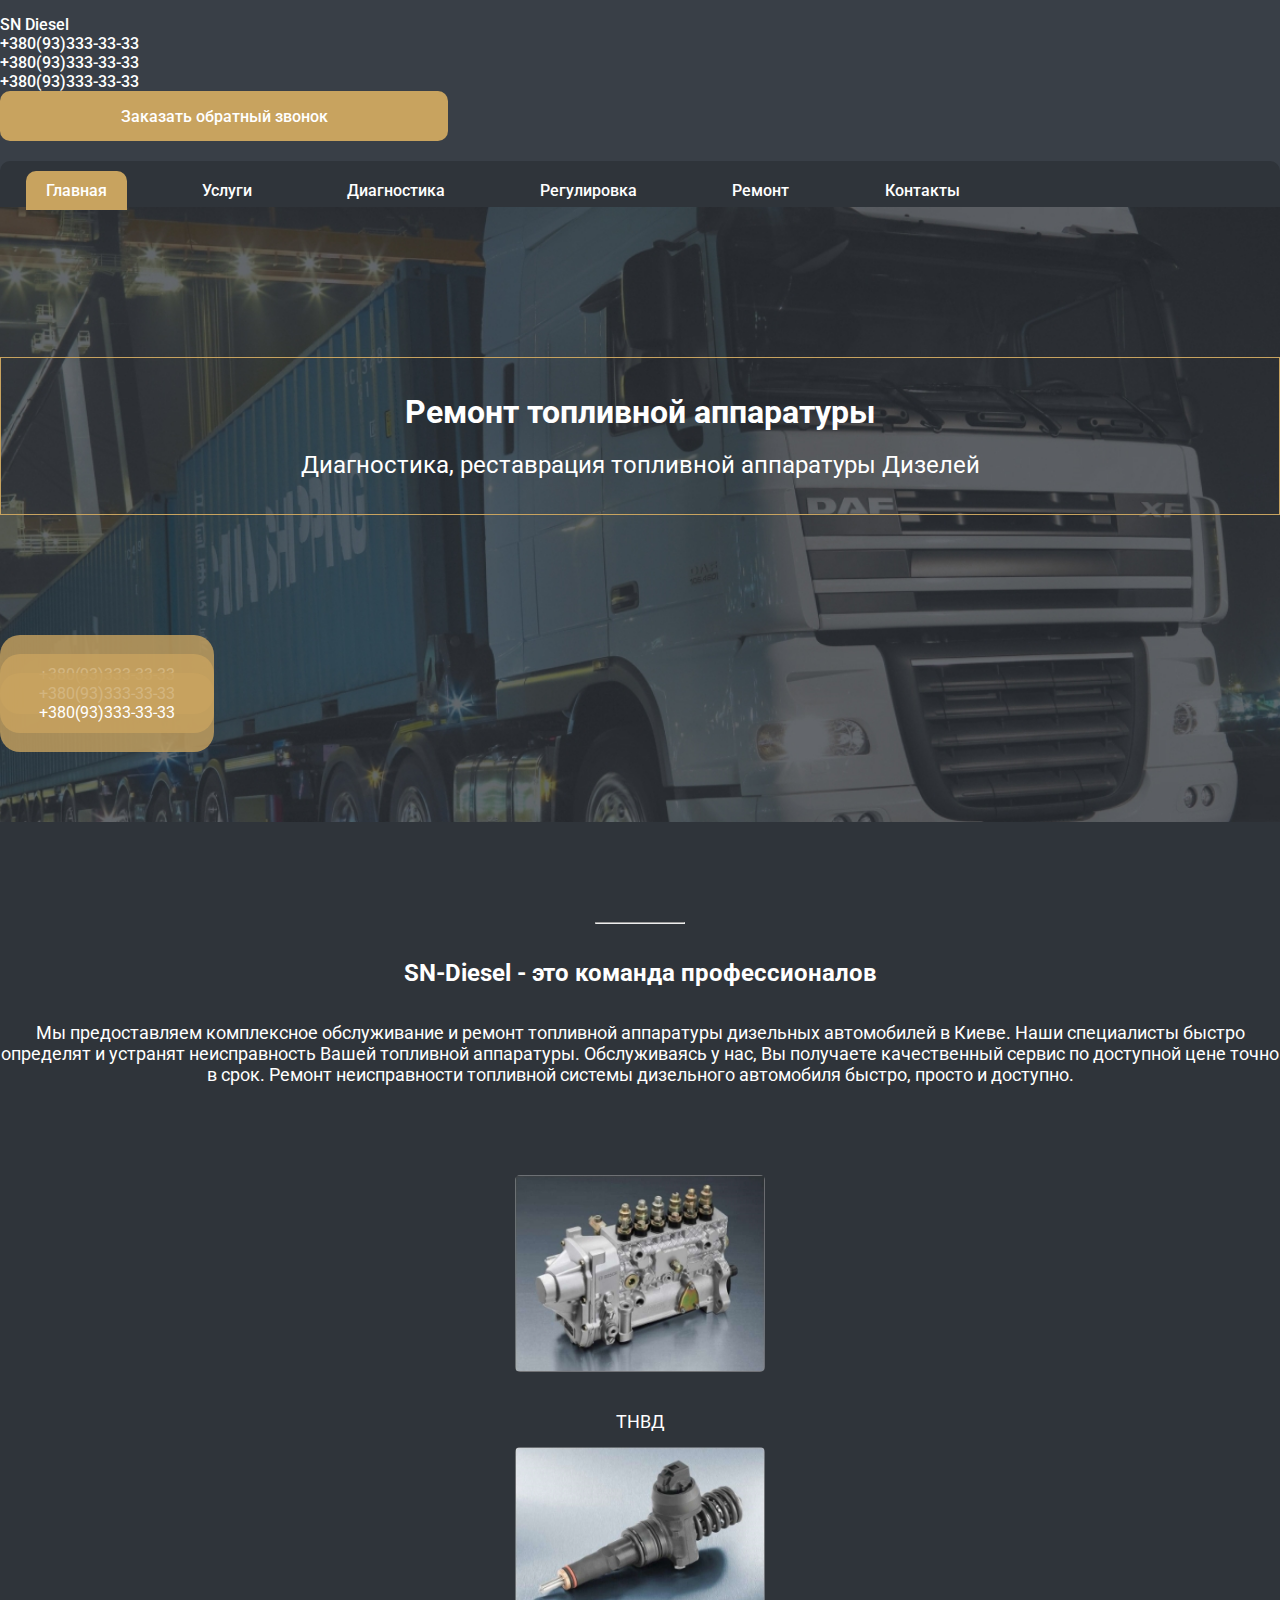
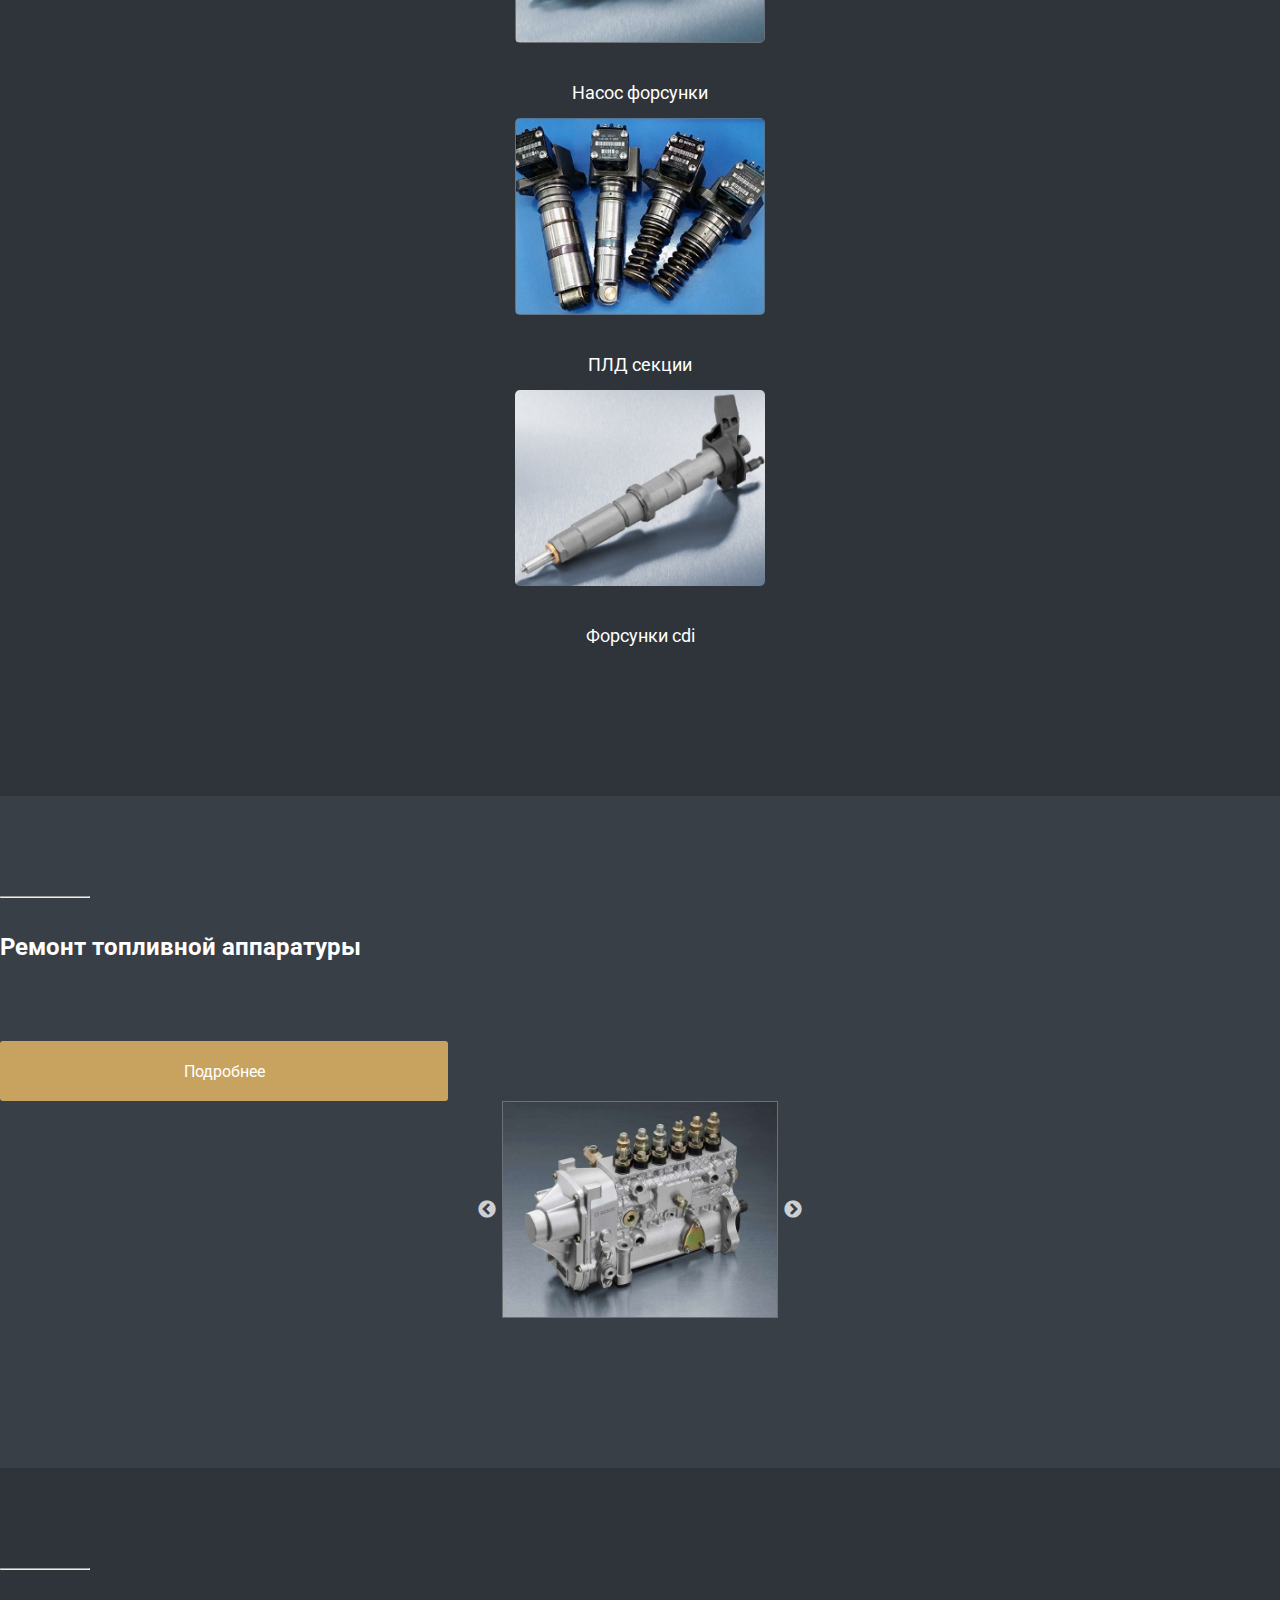
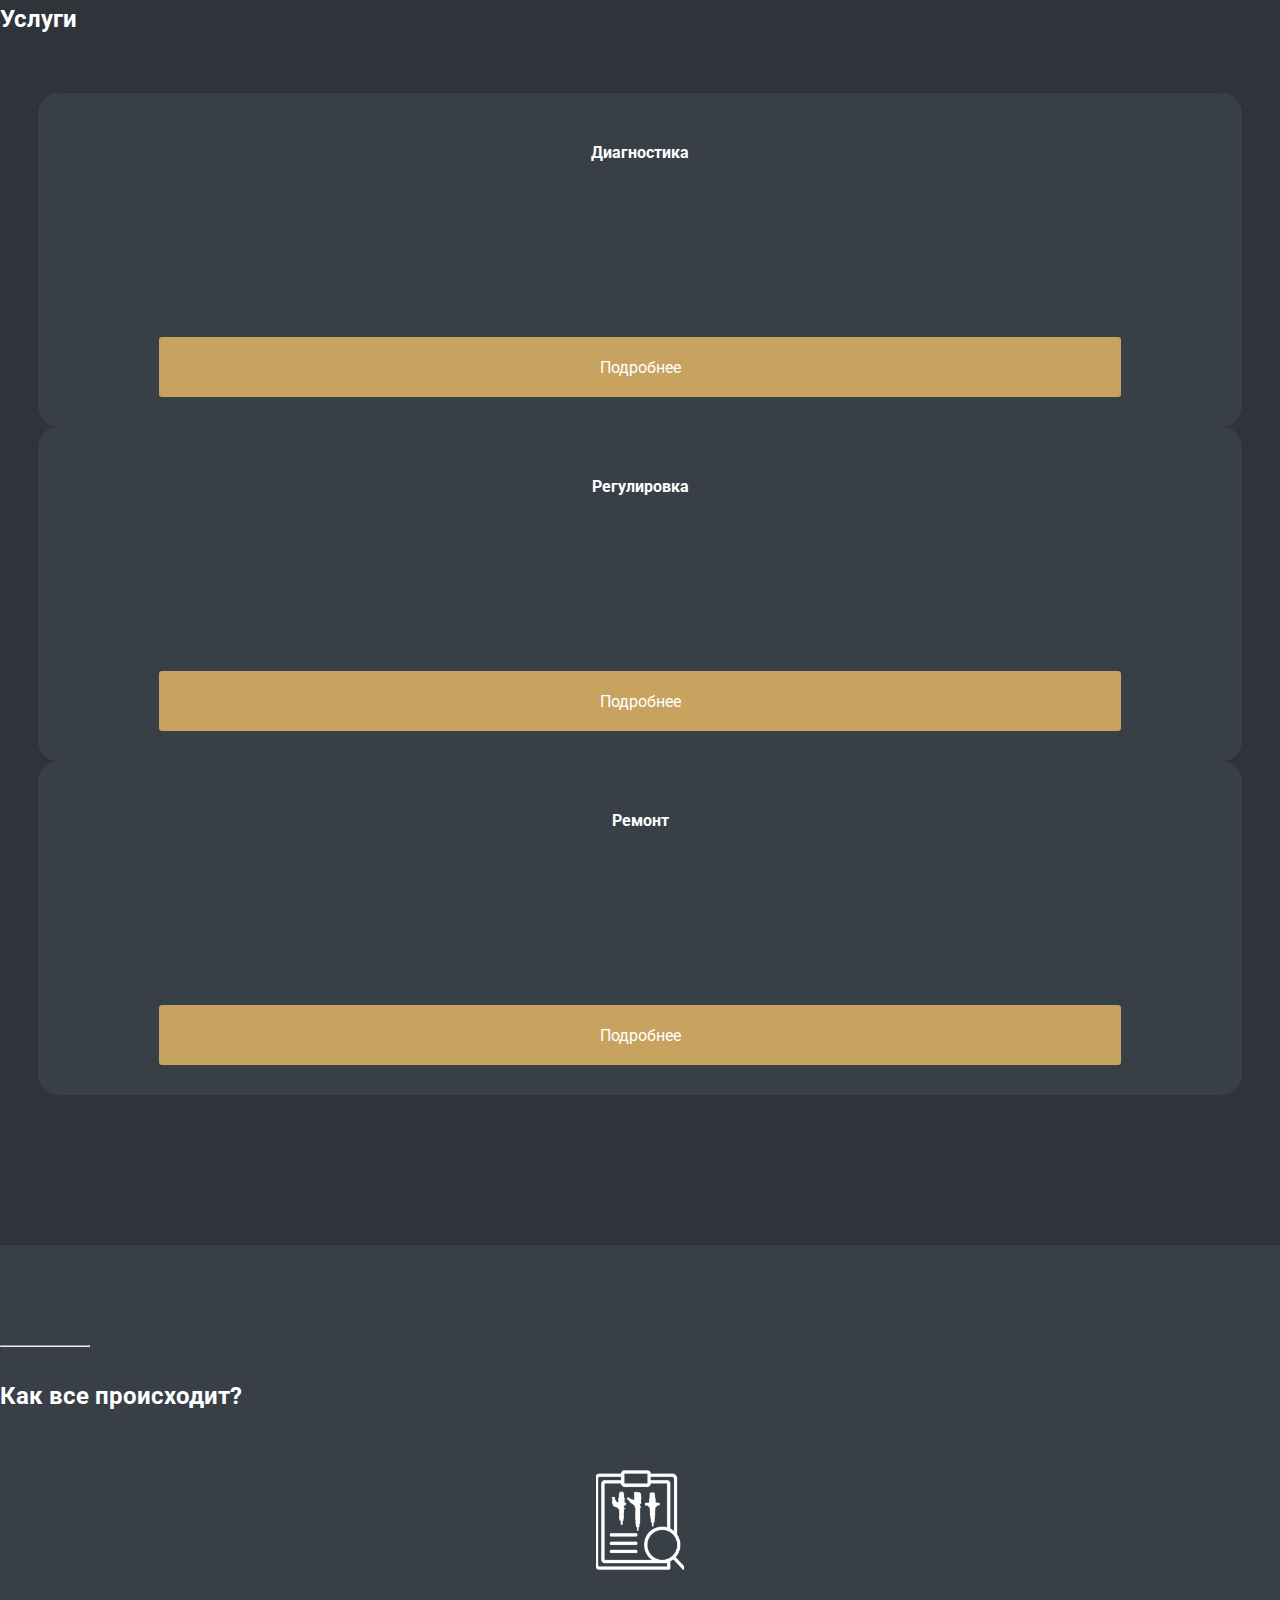
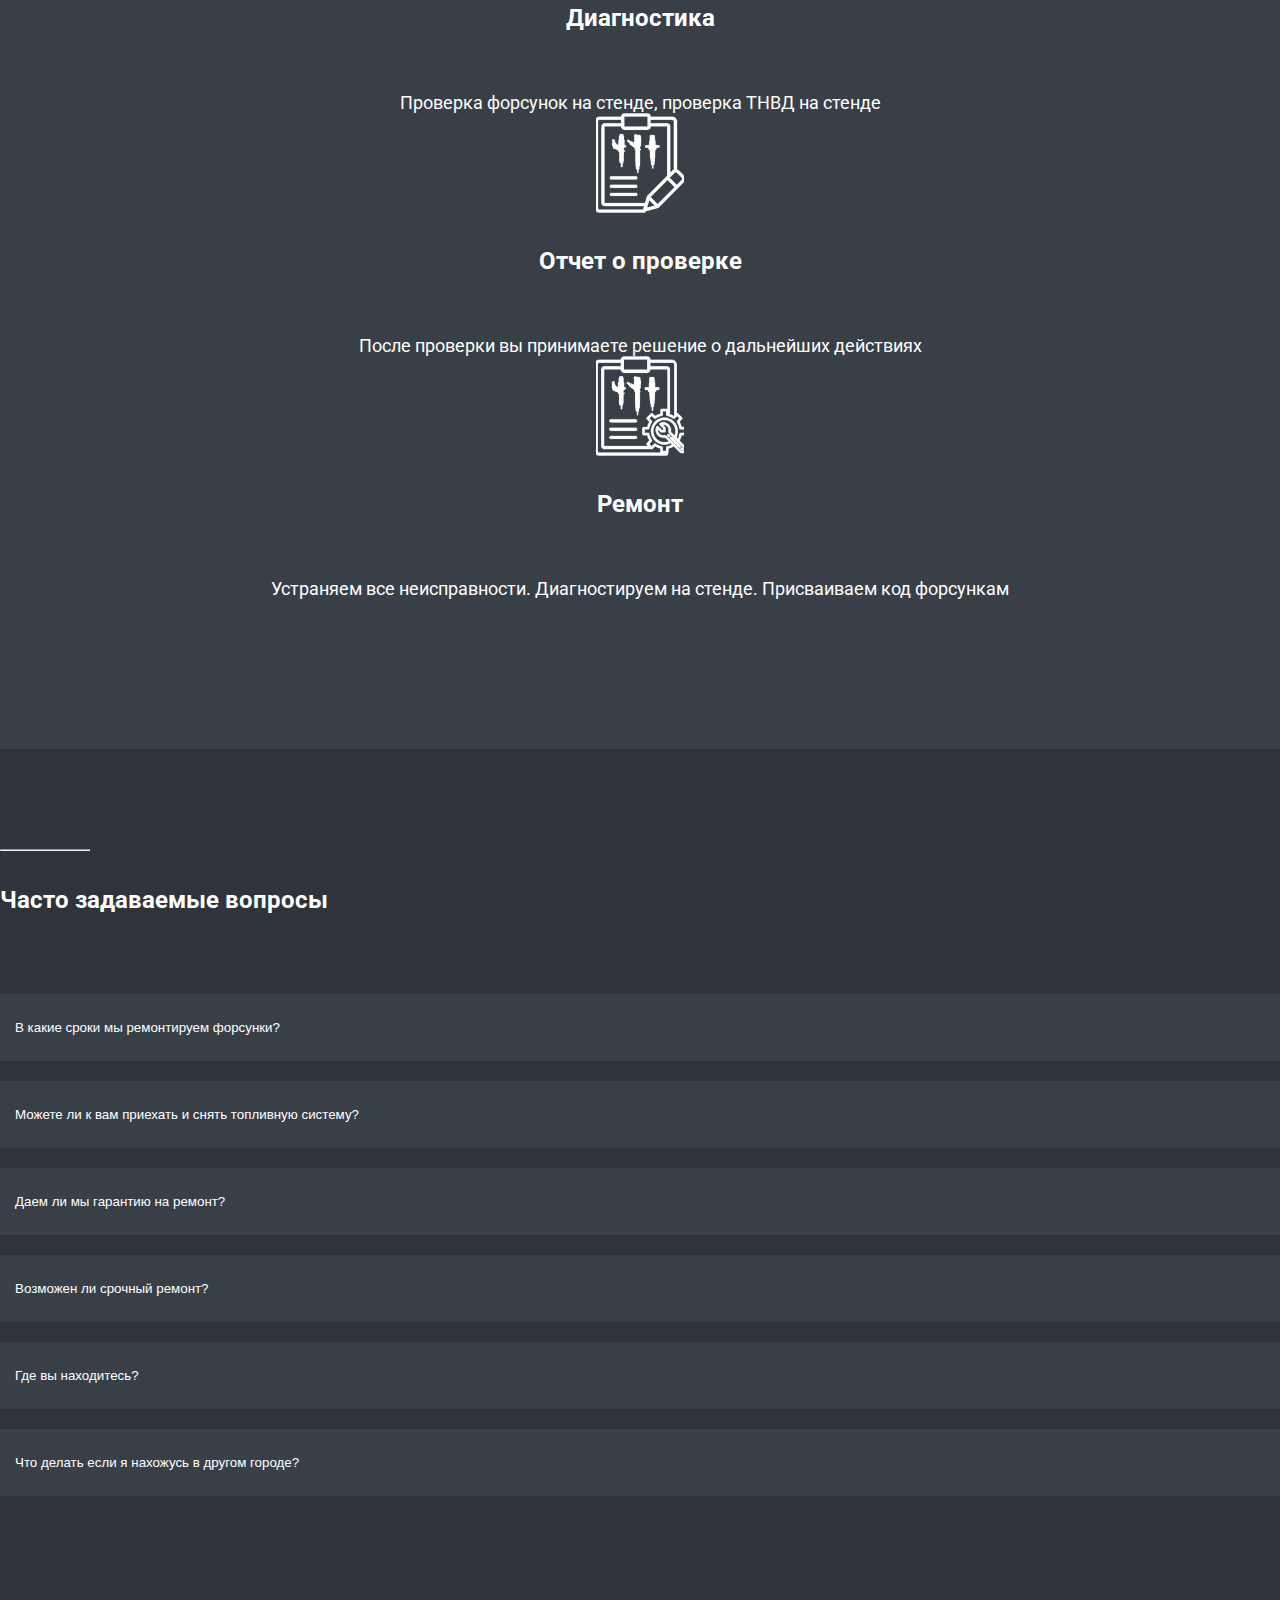
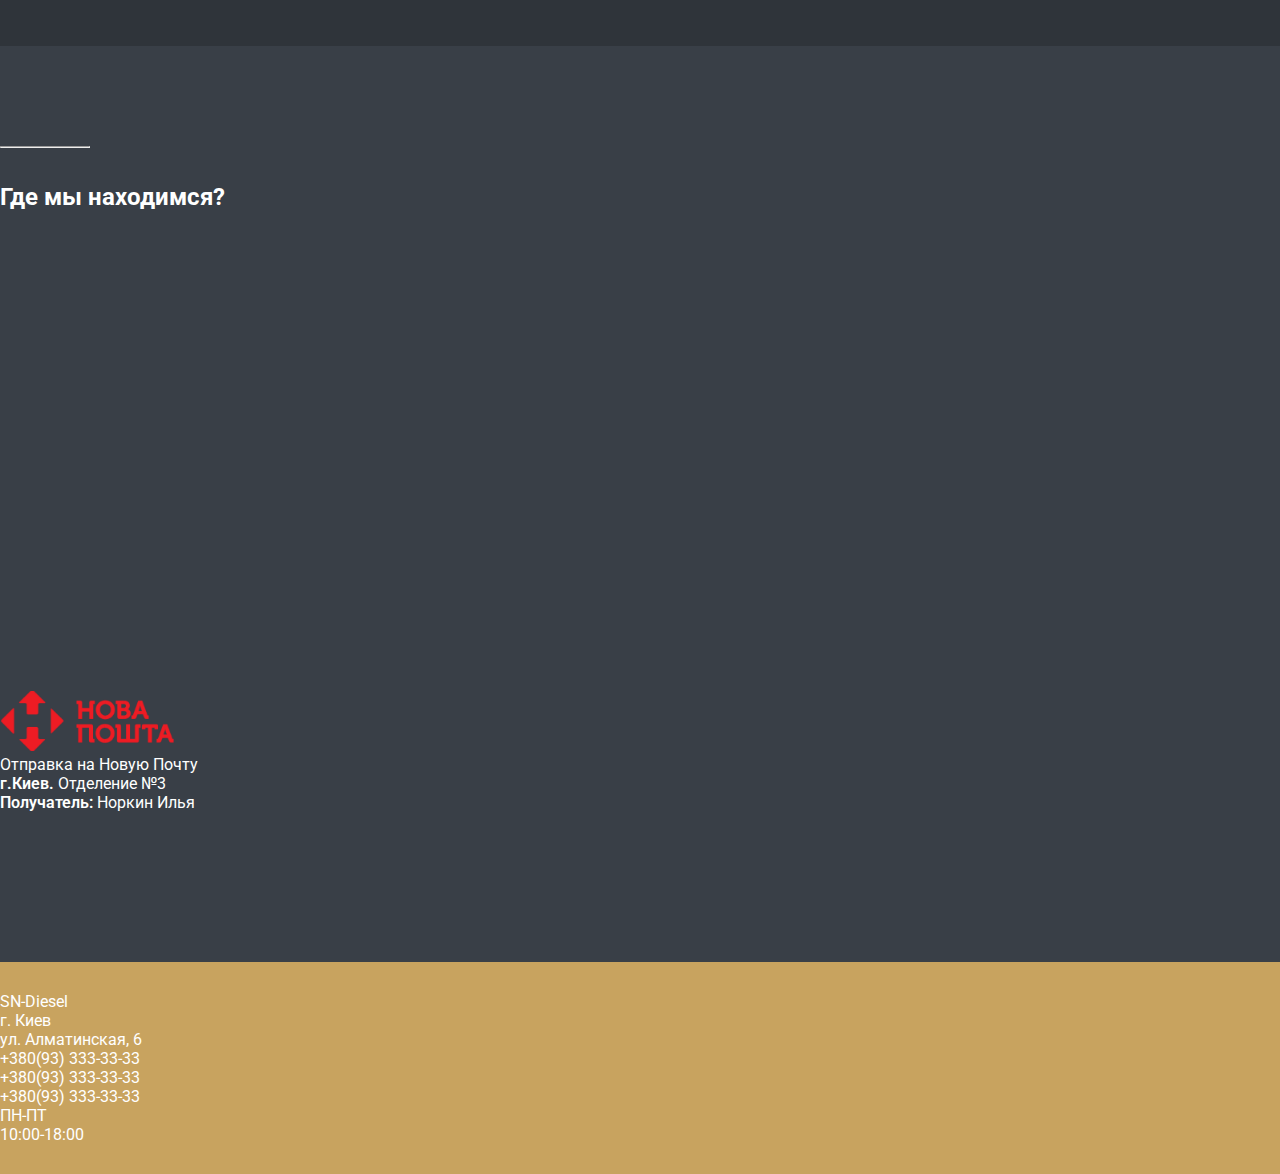
<file: index.html>
<!DOCTYPE html>
<html lang="en">
<head>
    <meta charset="UTF-8">
    <meta name="viewport" content="width=device-width, initial-scale=1.0">
    <title>Fuel</title>
    <link rel="stylesheet" href="https://cdn.jsdelivr.net/npm/bootstrap@4.5.3/dist/css/bootstrap.min.css" integrity="sha384-TX8t27EcRE3e/ihU7zmQxVncDAy5uIKz4rEkgIXeMed4M0jlfIDPvg6uqKI2xXr2" crossorigin="anonymous">
    <link rel="preconnect" href="https://fonts.gstatic.com">
    <link href="https://fonts.googleapis.com/css2?family=Roboto:wght@400;500;700&display=swap" rel="stylesheet">
    <link rel="stylesheet" type="text/css" href="slick/slick.css"/>
    <link rel="stylesheet" type="text/css" href="slick/slick-theme.css"/>
    <link rel="stylesheet" href="main.css">

</head>
<body>
    <header>
        <div class="container-md">
            <div class="row text-center justify-content-md-between justify-content-center align-items-center h-100">
                <div class="col-12 col-md-2 header-logo">SN Diesel</div>
                <div class="col-12 col-md-5 col-lg-6 header-phone">
                    <div class="row justify-content-center">
                        <div class="col-12 col-lg-4">+380(93)333-33-33</div>
                        <div class="col-12 col-lg-4">+380(93)333-33-33</div>
                        <div class="col-12 col-lg-4">+380(93)333-33-33</div>
                    </div>
                </div>
                <div class="button col-10 col-md-4 col-lg-3 header-call">Заказать обратный звонок</div>
                <div class="col-12 navigation-menu">
                    <img src="icons/menu.png" alt="">
                </div>
                <div class="col-12 navigation">
                    <a href="index.html" class="navigation-active">Главная</a>
                    <a href="#">Услуги</a>
                    <a href="#">Диагностика</a>
                    <a href="#">Регулировка</a>
                    <a href="#">Ремонт</a>
                    <a href="contacts.html">Контакты</a>
                </div>
            </div>
        </div>
    </header>
    <main>
        <section class="intro">
            <div class="container-md">
                <div class="row">
                    <div class="col-12">
                        <div class="intro-text">
                            <h1>Ремонт топливной аппаратуры</h1>
                            <p>Диагностика, реставрация топливной аппаратуры Дизелей</p>
                        </div>
                    </div>
                </div>
                <div class="container-md intro-phone text-center">
                    <div class="row">
                        <div class="col-12 col-md-4">
                            <div class="intro-phone__item">
                                <a href="tel:+38093333333">+380(93)333-33-33</a>
                            </div>
                        </div>
                        <div class="col-12 col-md-4">
                            <div class="intro-phone__item">
                                <a href="tel:+38093333333">+380(93)333-33-33</a>
                            </div>
                        </div>
                        <div class="col-12 col-md-4">
                            <div class="intro-phone__item">
                                <a href="tel:+38093333333">+380(93)333-33-33</a>
                            </div>
                        </div>
                    </div>
                </div>
            </div>
        </section>

        <section class="about section">
            <div class="container-md">
                <hr class="line">
                <h2>SN-Diesel - это команда профессионалов</h2>
                <p>Мы предоставляем комплексное обслуживание и ремонт топливной аппаратуры дизельных автомобилей в Киеве.
                Наши специалисты быстро определят и устранят неисправность Вашей топливной аппаратуры.
                Обслуживаясь у нас, Вы получаете качественный сервис по доступной цене точно в срок.
                Ремонт неисправности топливной системы дизельного автомобиля быстро, просто и доступно. </p>
            </div>
            <div class="container-md about_items">
                <div class="row">
                    <div class="col-6 col-lg-3 about_items__elem">
                        <a href="tnvd.html">
                            <img src="img/img1.jpg" alt="ТНВД">
                            <p>ТНВД</p>
                        </a>
                    </div>
                    <div class="col-6 col-lg-3 about_items__elem">
                        <a href="#">
                            <img src="img/img2.jpg" alt="">
                            <p>Насос форсунки</p>
                        </a>
                    </div>
                    <div class="col-6 col-lg-3 about_items__elem">
                        <a href="#">
                            <img src="img/img3.jpg" alt="">
                            <p>ПЛД секции</p>
                        </a>
                    </div>
                    <div class="col-6 col-lg-3 about_items__elem">
                        <a href="cdi.html">
                            <img src="img/img4.jpg" alt="">
                            <p>Форсунки cdi</p>
                        </a>
                    </div>
                </div>
            </div>
        </section>

        <section class="repair section">
            <div class="container-md">
                <div class="row justify-content-between">
                    <div class="col-12 col-lg-6">
                        <hr class="line">
                        <h2>Ремонт топливной аппаратуры</h2>
                        <div class="button">
                            <a href="#">Подробнее</a>
                        </div>
                    </div>
                    <div class="col-12 col-lg-4">
                        <div class="slider">
                            <div>
                                <img src="img/img1.jpg" alt="">
                            </div>
                            <div>
                                <img src="img/img2.jpg" alt="">
                            </div>
                        </div>
                    </div>
                </div>    
            </div>
        </section>

        <section class="service section" id="service">
            <div class="container-md">
                <div class="row">
                    <div class="col">
                        <hr class="line">
                        <h2>Услуги</h2>
                        <div class="row justify-content-center">
                            <div class="col-11 col-sm-3 service__item">
                                <h4>Диагностика</h4>
                                <div class="button">
                                    <a href="#">Подробнее</a>
                                </div>
                            </div>
                            <div class="col-11 col-sm-3 service__item">
                                <h4>Регулировка</h4>
                                <div class="button">
                                    <a href="#">Подробнее</a>
                                </div>
                            </div>
                            <div class="col-11 col-sm-3 service__item">
                                <h4>Ремонт</h4>
                                <div class="button">
                                    <a href="#">Подробнее</a>
                                </div>
                            </div>
                        </div>
                    </div>
                </div>
            </div>
        </section>

        <section class="doing section">
            <div class="container-md">
                <div class="row">
                    <div class="col">
                        <hr class="line">
                        <h2>Как все происходит?</h2>
                        <div class="row">
                            <div class="col-12 col-md-4 doing__item">
                                <img src="img/car-repair1.png" alt="Логотип диагностики">
                                <h5>Диагностика</h5>
                                <p>Проверка форсунок на стенде,
                                    проверка ТНВД на стенде</p>
                            </div>
                            <div class="col-12 col-md-4 doing__item">
                                <img src="img/car-repair2.png" alt="Логотип отчета">
                                <h5>Отчет о проверке</h5>
                                <p>После проверки вы принимаете
                                    решение о дальнейших 
                                    действиях</p>
                            </div>
                            <div class="col-12 col-md-4 doing__item">
                                <img src="img/car-repair3.png" alt="Логотип ремонта">
                                <h5>Ремонт</h5>
                                <p>Устраняем все неисправности.
                                    Диагностируем  на стенде.
                                    Присваиваем код форсункам</p>
                            </div>
                        </div>
                    </div>
                </div>
            </div>
        </section>

        <section class="questions section">
            <div class="container-md">
                <div class="row">
                    <div class="col">
                        <hr class="line">
                        <h2>Часто задаваемые вопросы</h2>
                        <div class="container-sm-* ">
                            <div class="row">
                                <div class="col-12 col-lg-6">
                                    <button class="accordion">В какие сроки мы ремонтируем форсунки?</button>
                                    <div class="panel">
                                        <p>Lorem ipsum dolor sit amet consectetur adipisicing elit. Tempora, voluptatibus!</p>
                                    </div>
                                </div>
                                <div class="col-12 col-lg-6">
                                    <button class="accordion">Можете ли к вам приехать и снять топливную систему?</button>
                                    <div class="panel">
                                        <p>Lorem ipsum dolor sit amet consectetur adipisicing elit. Tempora, voluptatibus!</p>
                                    </div>
                                </div>
                            </div>

                            <div class="row">
                                <div class="col-12 col-lg-6">
                                    <button class="accordion">Даем ли мы гарантию на ремонт?</button>
                                    <div class="panel">
                                        <p>Lorem ipsum dolor sit amet consectetur adipisicing elit. Tempora, voluptatibus!</p>
                                    </div>
                                </div>
                                <div class="col-12 col-lg-6">
                                    <button class="accordion">Возможен ли срочный ремонт?</button>
                                    <div class="panel">
                                        <p>Lorem ipsum dolor sit amet consectetur adipisicing elit. Tempora, voluptatibus!</p>
                                    </div>
                                </div>
                            </div>

                            <div class="row">
                                <div class="col-12 col-lg-6">
                                    <button class="accordion">Где вы находитесь?</button>
                                    <div class="panel">
                                        <p>Lorem ipsum dolor sit amet consectetur adipisicing elit. Tempora, voluptatibus!</p>
                                    </div>
                                </div>
                                <div class="col-12 col-lg-6">
                                    <button class="accordion">Что делать если я нахожусь в другом городе?</button>
                                    <div class="panel">
                                        <p>Lorem ipsum dolor sit amet consectetur adipisicing elit. Tempora, voluptatibus!</p>
                                    </div>
                                </div>
                            </div>
                        </div>
                    </div>
                </div>
            </div>
        </section>

        <section class="location section">
            <div class="container-md">
                <div class="row">
                    <div class="col">
                        <hr class="line">
                        <h2>Где мы находимся?</h2>
                        <div class="map">
                            <div class="map-responsive">
                                <iframe src="https://www.google.com/maps/embed?pb=!1m18!1m12!1m3!1d2541.2842646282784!2d30.646882615895656!3d50.435805596300824!2m3!1f0!2f0!3f0!3m2!1i1024!2i768!4f13.1!3m3!1m2!1s0x40d4c53961dde5f9%3A0x96afdf1db93df6a0!2z0YPQuy4g0JDQu9C80LDRgtC40L3RgdC60LDRjywgNiwg0JrQuNC10LIsIDAyMDAw!5e0!3m2!1sru!2sua!4v1607430228016!5m2!1sru!2sua" width="1088" height="476" frameborder="0" style="border:0;" allowfullscreen="" aria-hidden="false" tabindex="0"></iframe>
                            </div>
                        </div>
                        <div class="mail">
                            <div class="container-md text-center">
                                <div class="row align-items-center h-100">
                                    <div class="col-12 col-md-4 mail__item">
                                        <img src="img/Nova_Poshta.png" alt="">
                                    </div>
                                    <div class="col-12 col-md-3 mail__item">
                                        <p>Отправка на Новую Почту</p>
                                    </div>
                                    <div class="col-12 col-md-5 mail__item">
                                        <p><span>г.Киев.</span> Отделение №3 <br>
                                        <span>Получатель:</span> Норкин Илья</p>
                                    </div>
                                </div>
                            </div>
                        </div>
                    </div>
                </div>
            </div>
        </section>
    </main>

    <footer>
        <div class="container-md text-center">
            <div class="row align-items-center h-100">
                <div class="col-6 col-sm-3">SN-Diesel</div>
                <div class="col-6 col-sm-3">г. Киев <br> ул. Алматинская, 6</div>
                <div class="col-6 col-sm-3">
                    +380(93) 333-33-33 <br>
                    +380(93) 333-33-33 <br>
                    +380(93) 333-33-33
                </div>
                <div class="col-6 col-sm-3">
                    ПН-ПТ <br>
                    10:00-18:00
                </div>
            </div>
        </div>
    </footer>

    <script src="https://code.jquery.com/jquery-3.5.1.min.js"></script>
    <script type="text/javascript" src="slick/slick.min.js"></script>
    <script>
        $(document).ready(function(){
            $('.slider').slick({
                slidesToShow: 1,
                slidesToScroll: 1,
                variableWidth: true,
                infinite: true
            });
        });
    </script>
    <script>
        var acc = document.getElementsByClassName("accordion");
        var i;
        for (i = 0; i < acc.length; i++) {
            
            acc[i].addEventListener("click", function() {
                var panel = this.nextElementSibling;
                if (panel.style.maxHeight) {
                panel.style.maxHeight = null;
                this.classList.remove("active");
                } else {
                var j;
                for (j = 0; j < acc.length; j++) {
                    acc[j].nextElementSibling.style.maxHeight = null;
                    acc[j].classList.remove("active");
                }
                this.classList.toggle("active");
                panel.style.maxHeight = panel.scrollHeight + "px";
                }
            });
        }
    </script>

    <script src="https://cdn.jsdelivr.net/npm/popper.js@1.16.1/dist/umd/popper.min.js" integrity="sha384-9/reFTGAW83EW2RDu2S0VKaIzap3H66lZH81PoYlFhbGU+6BZp6G7niu735Sk7lN" crossorigin="anonymous"></script>
    <script src="https://cdn.jsdelivr.net/npm/bootstrap@4.5.3/dist/js/bootstrap.min.js" integrity="sha384-w1Q4orYjBQndcko6MimVbzY0tgp4pWB4lZ7lr30WKz0vr/aWKhXdBNmNb5D92v7s" crossorigin="anonymous"></script>
</body>
</html>
</file>
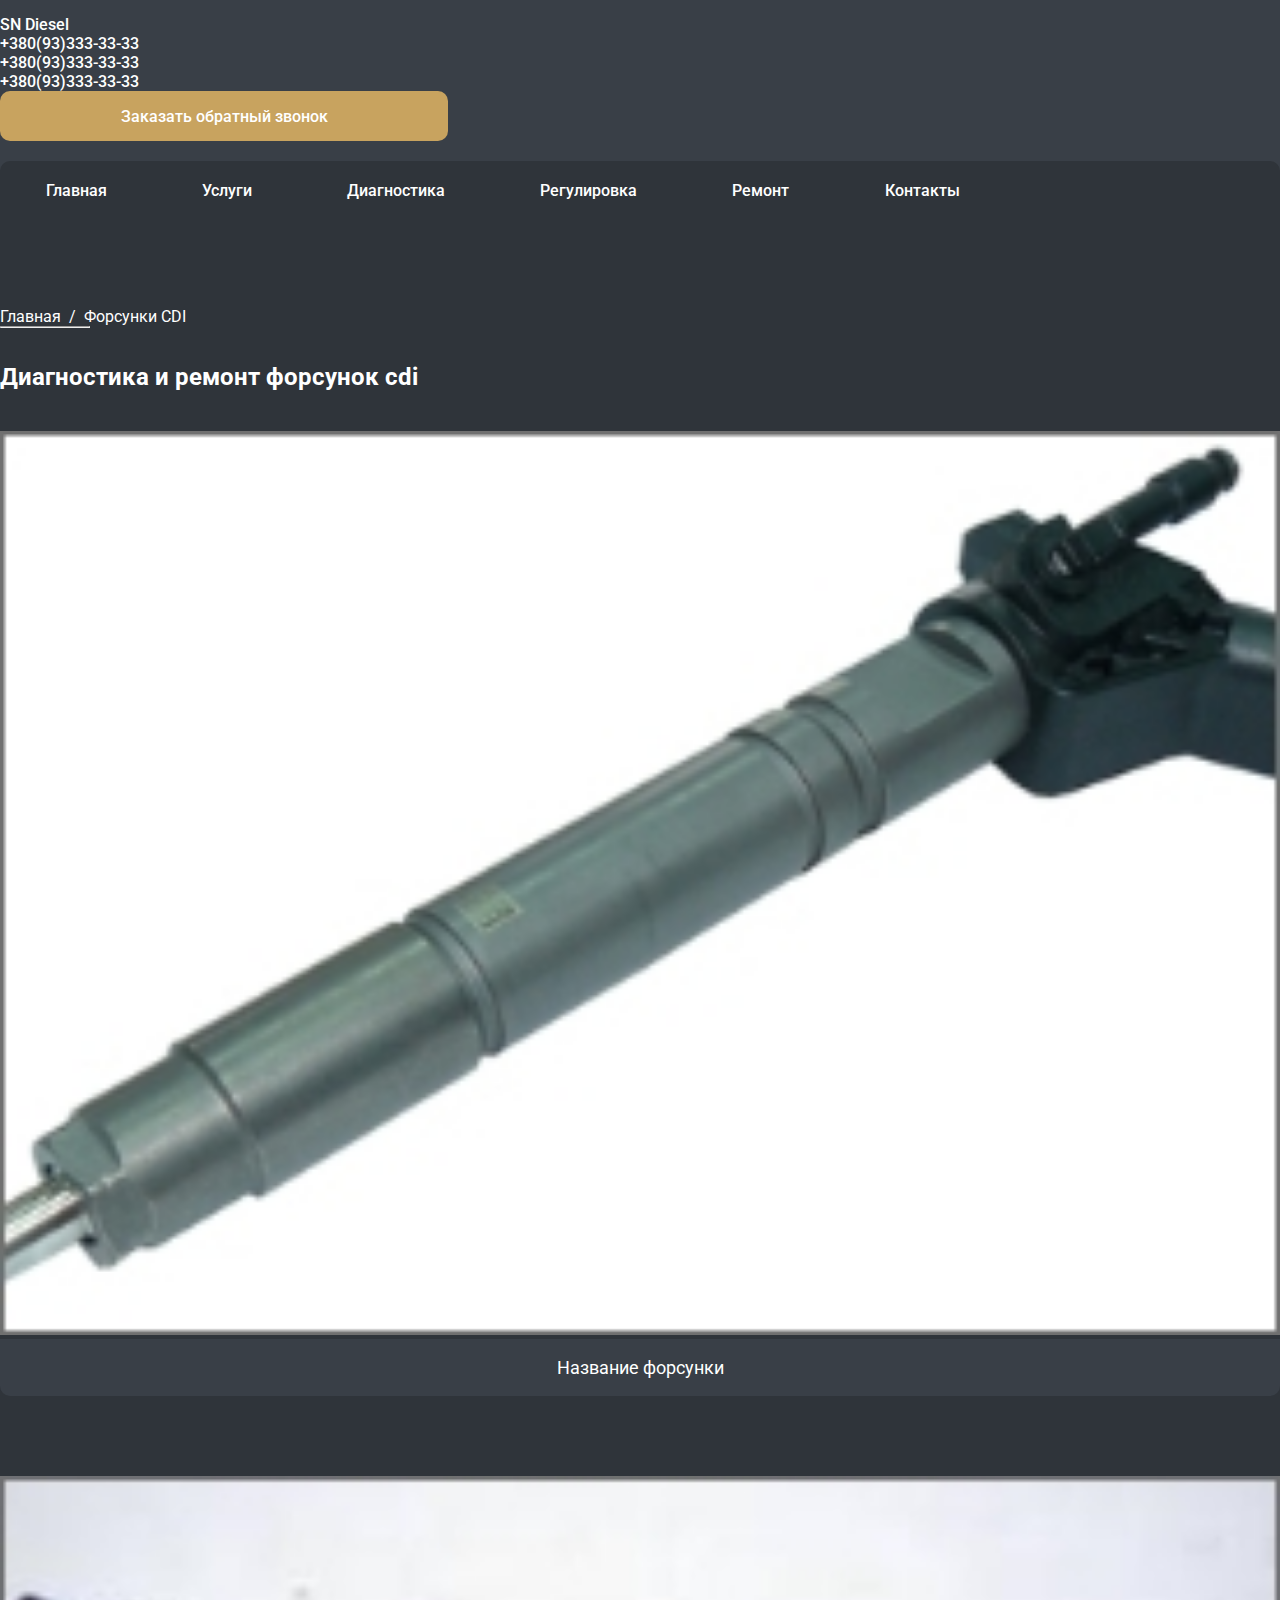
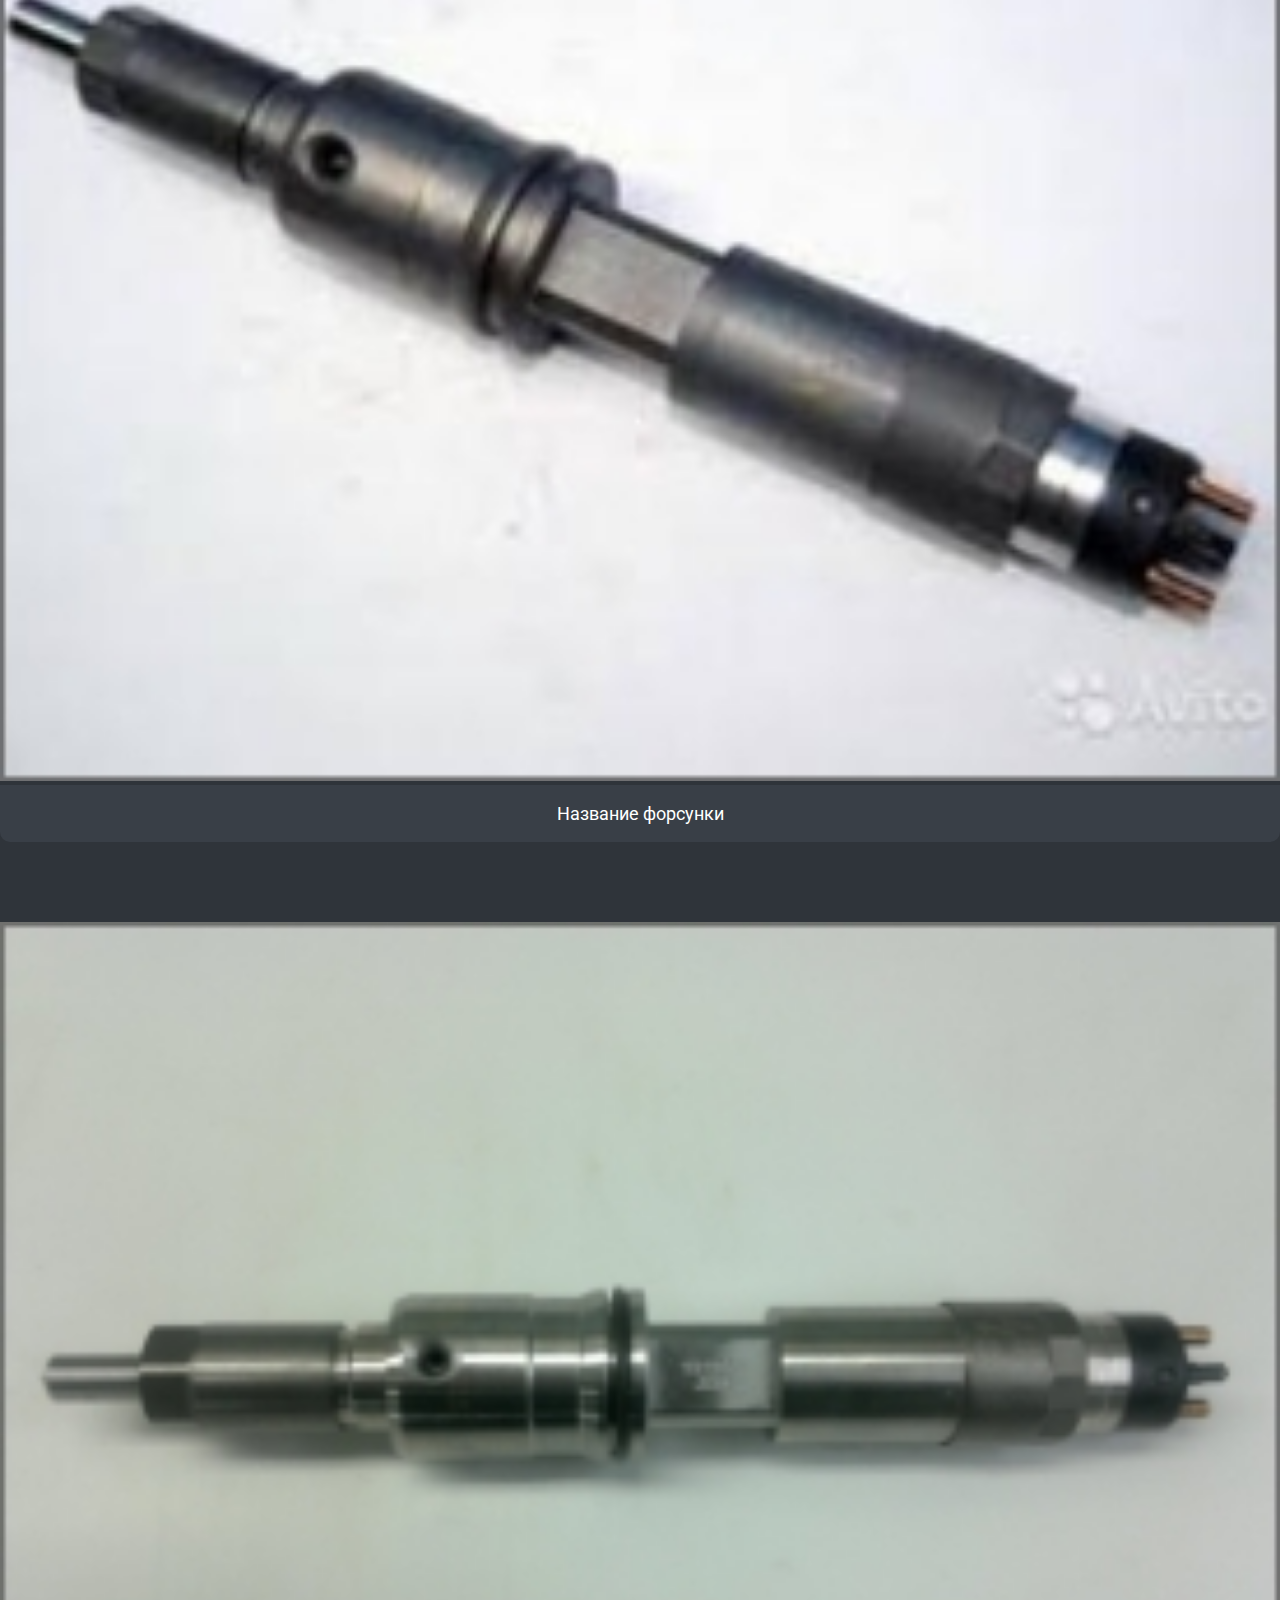
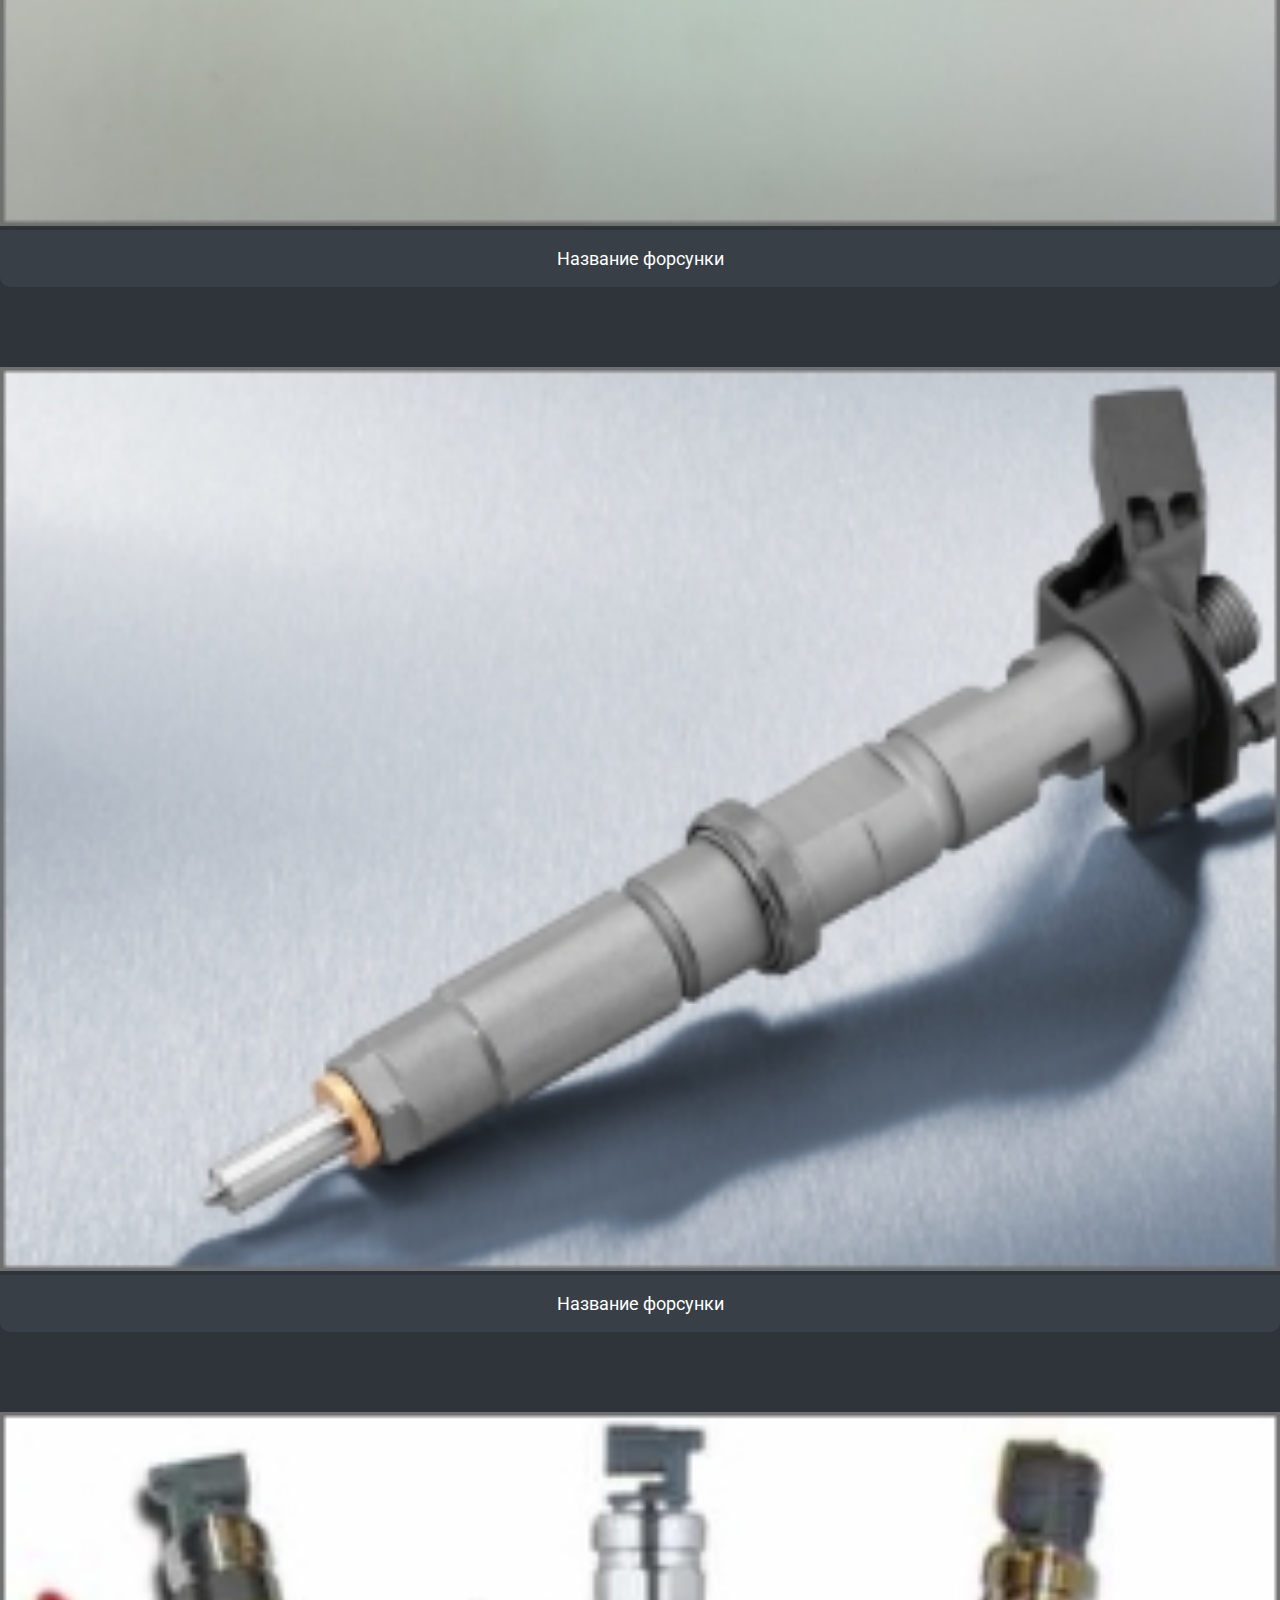
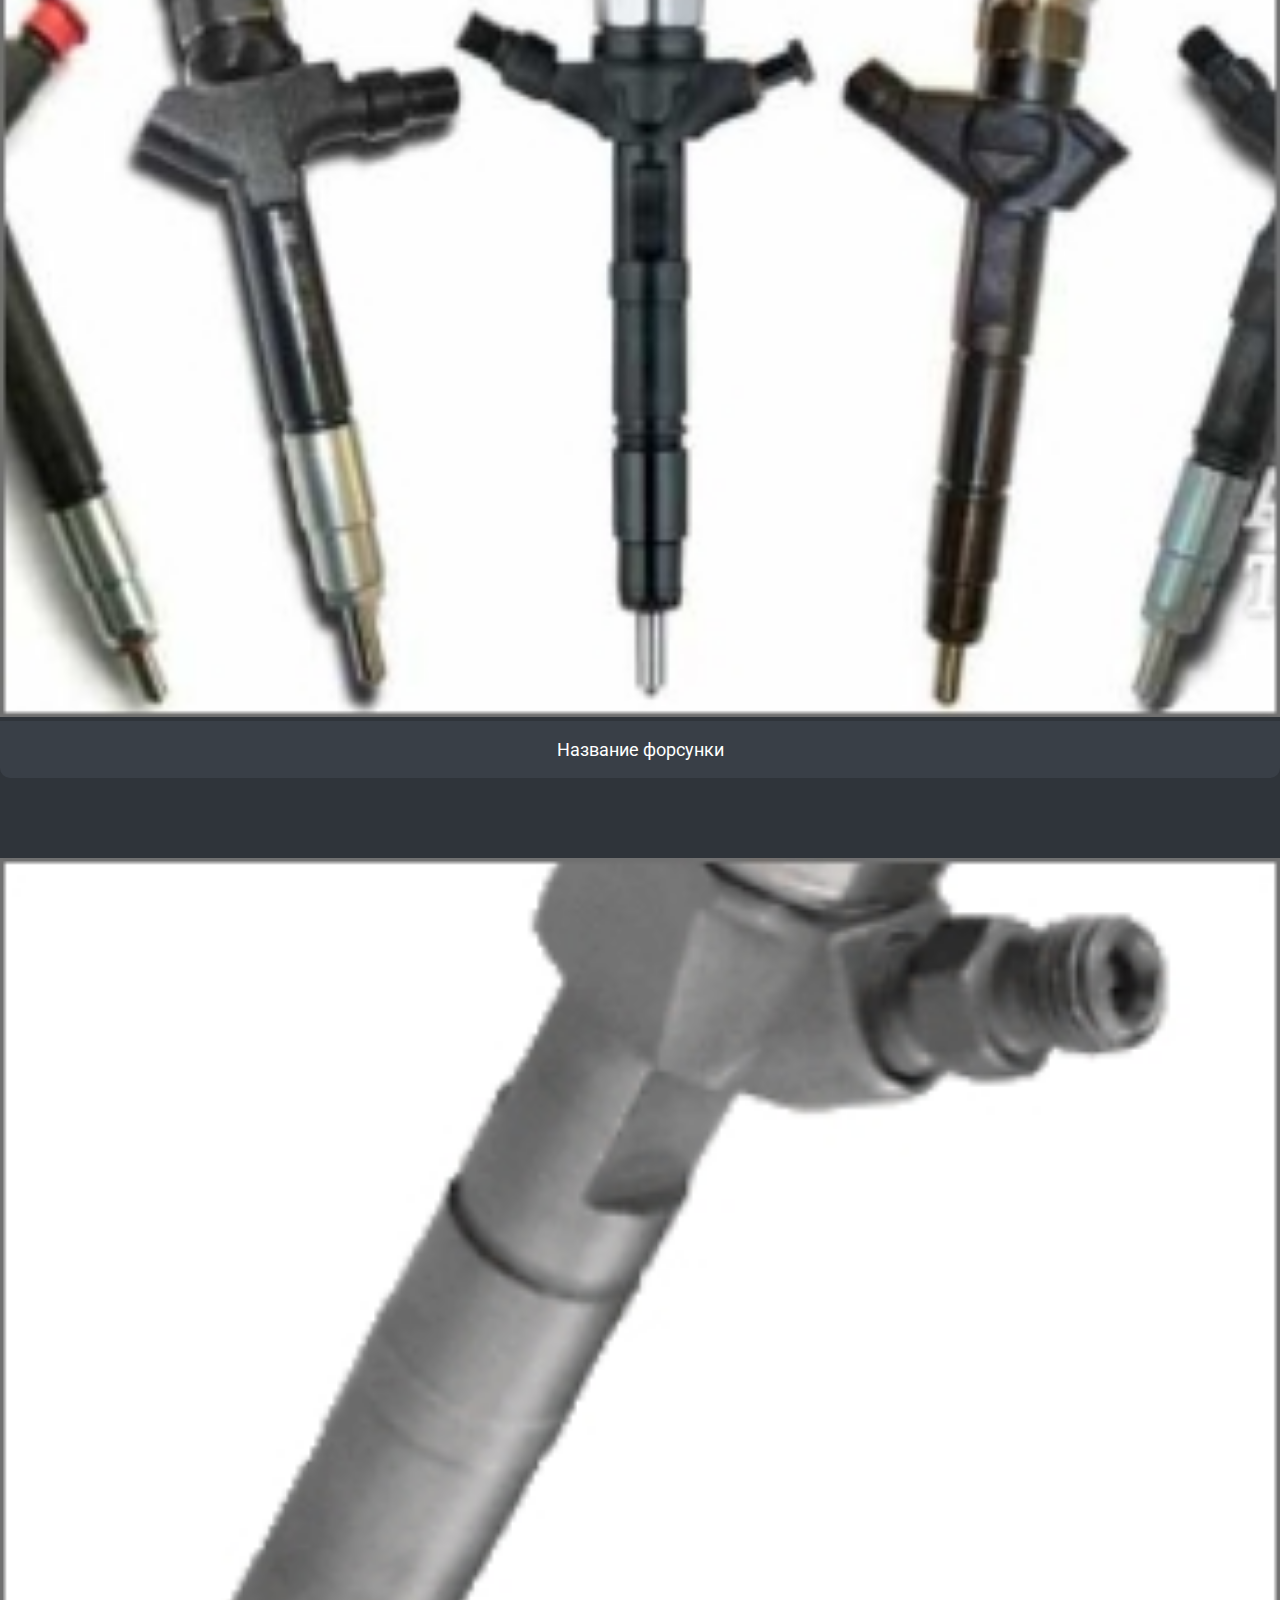
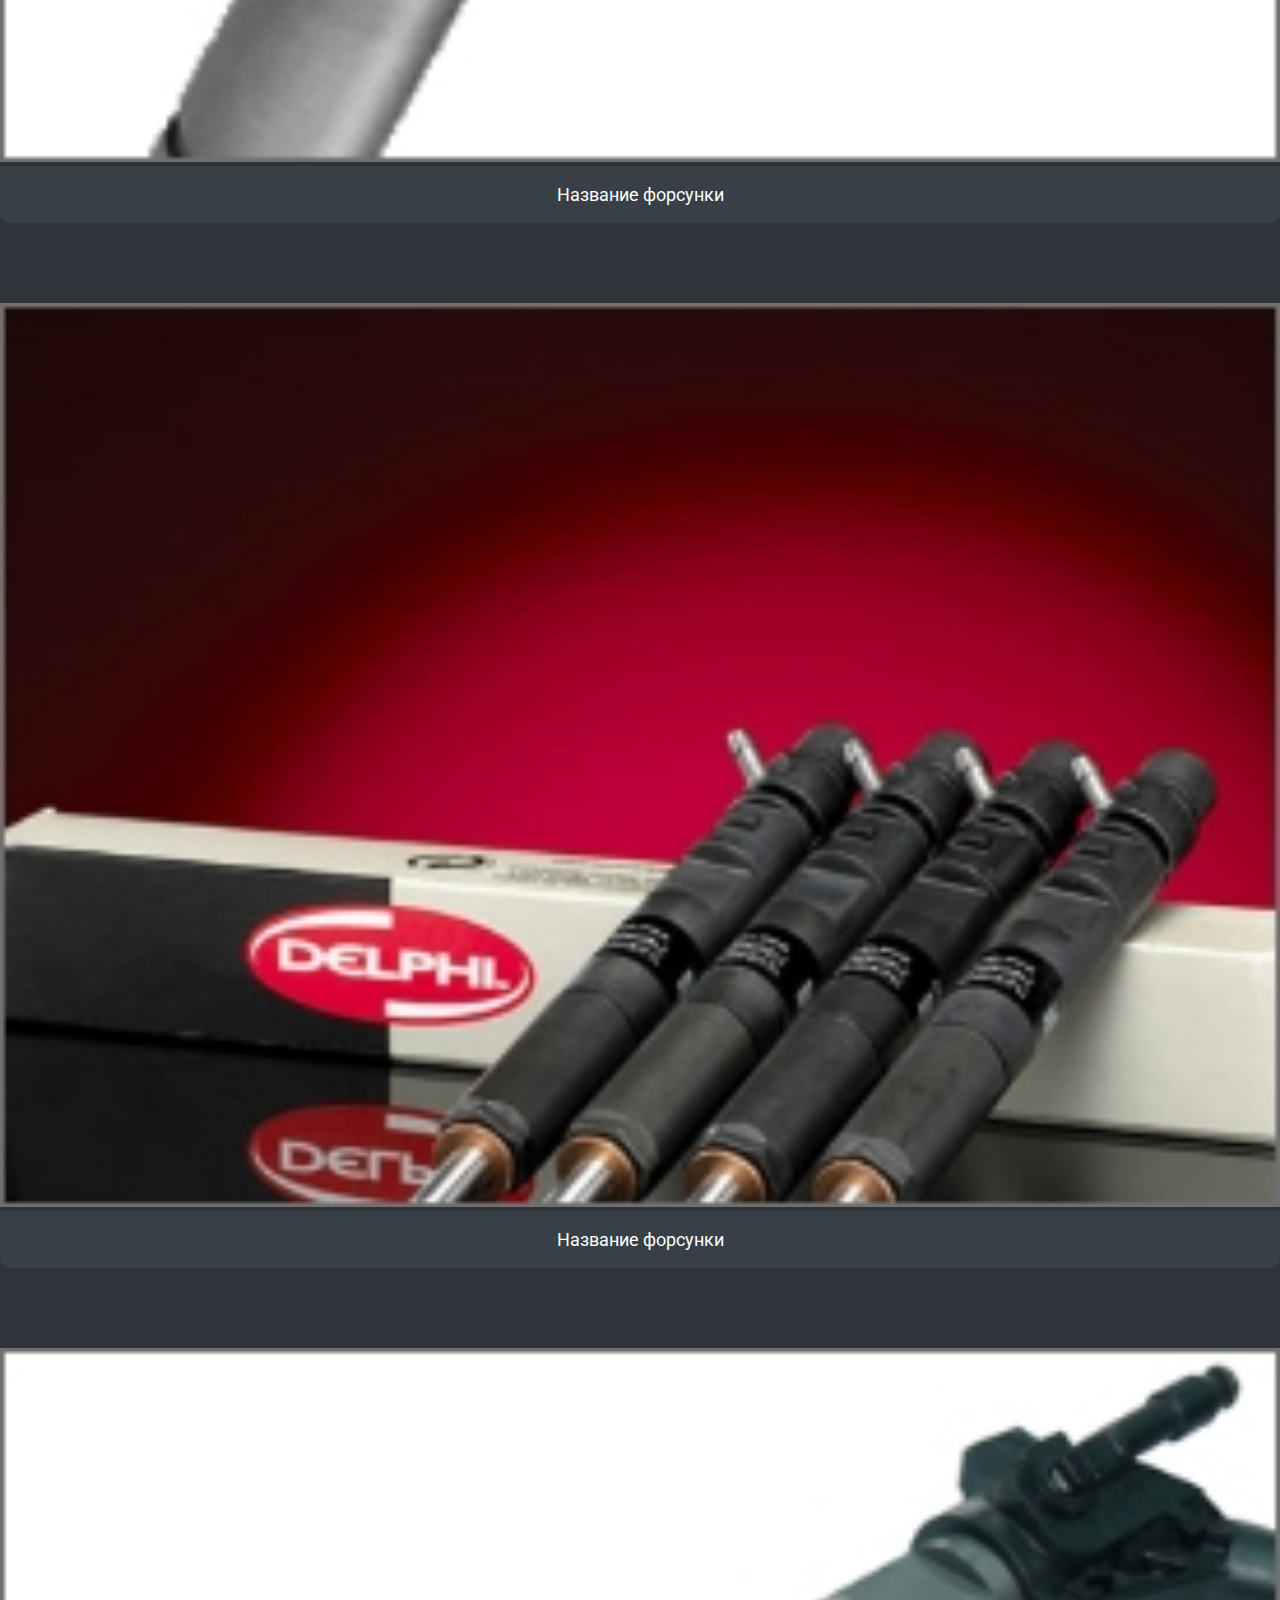
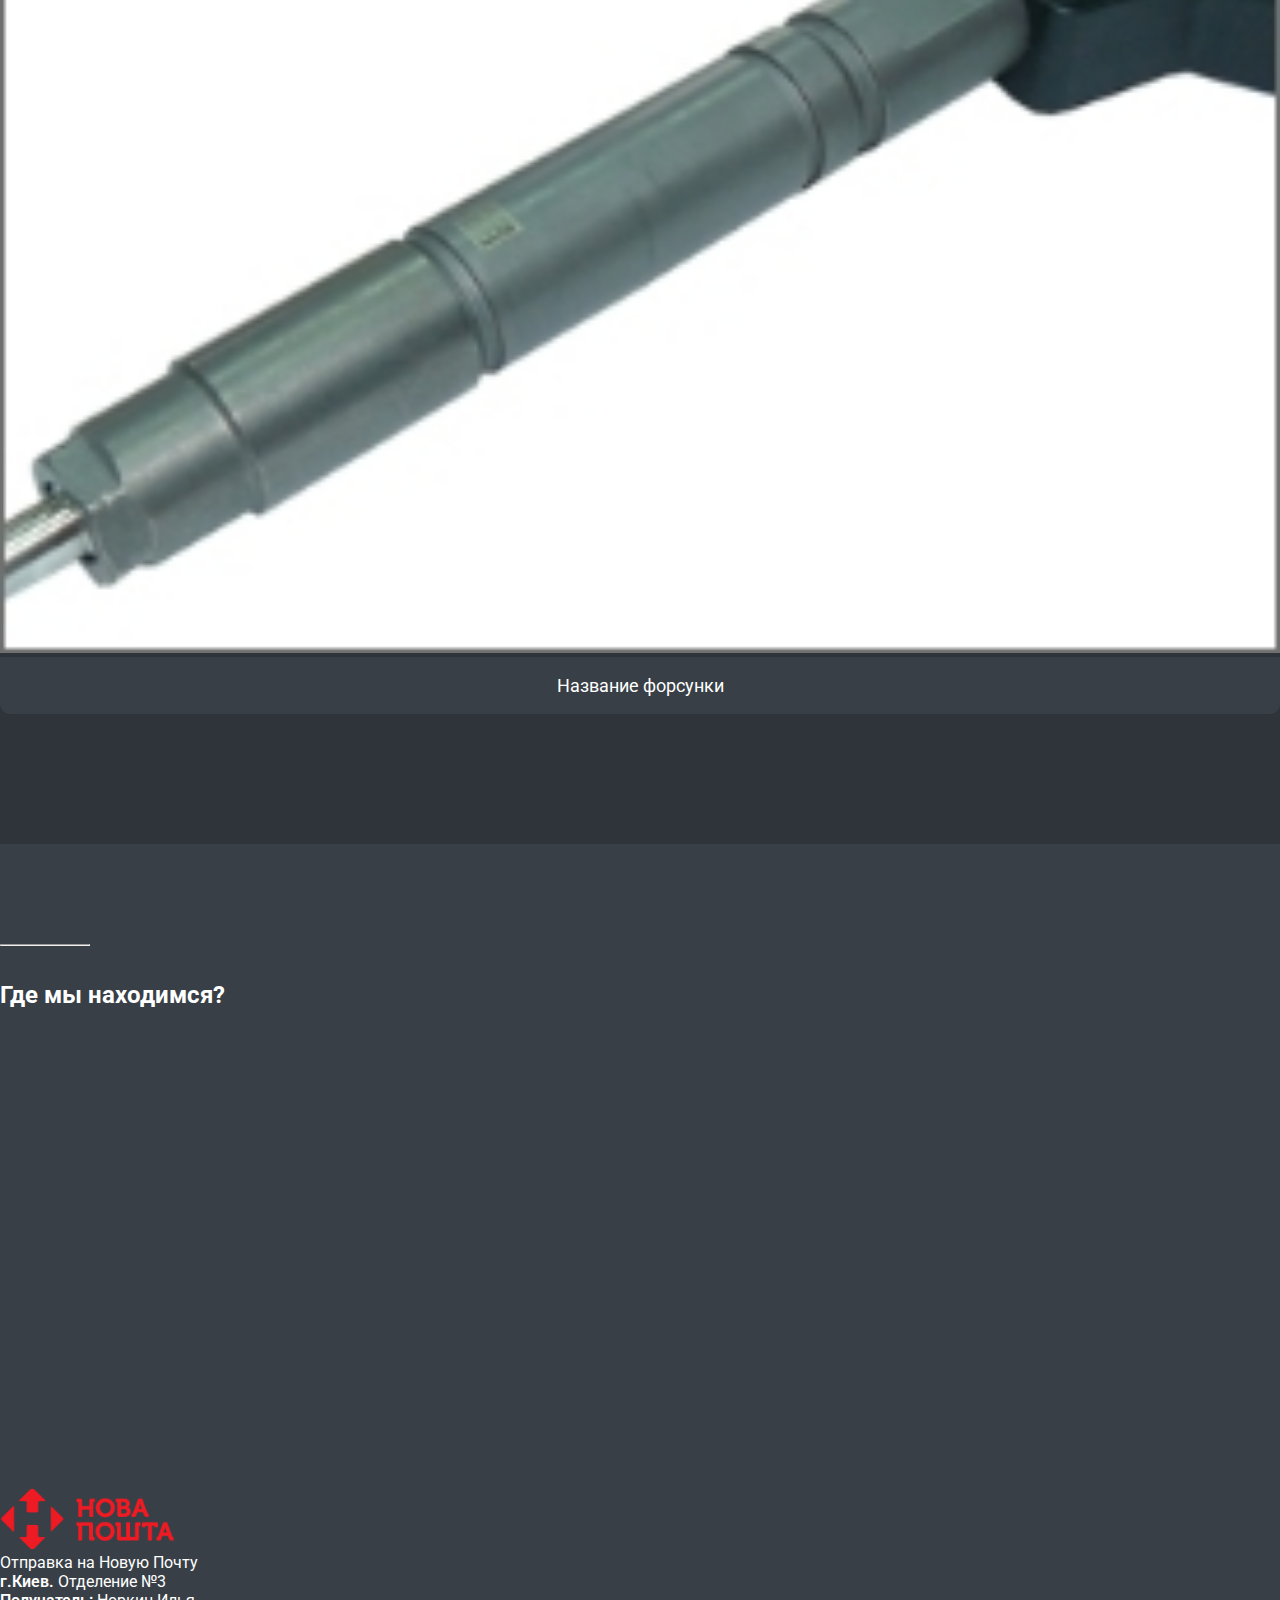
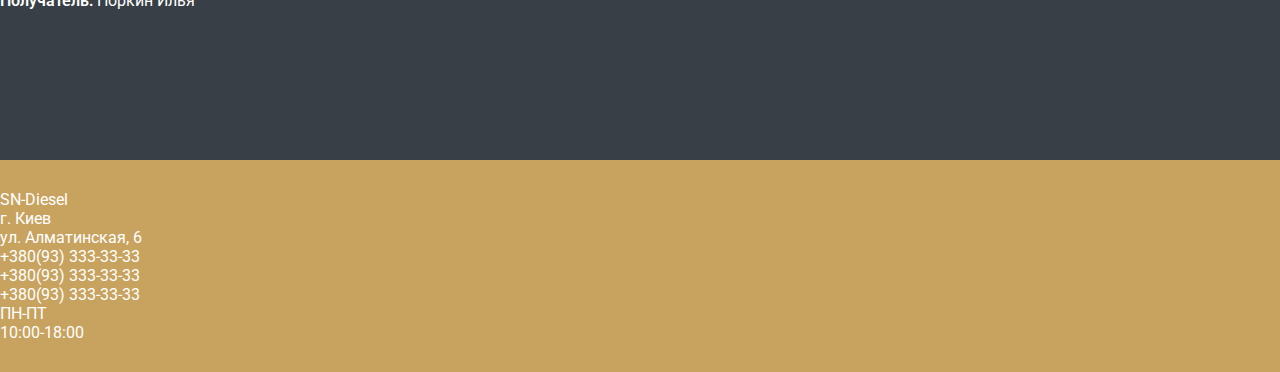
<file: cdi.html>
<!DOCTYPE html>
<html lang="en">
<head>
    <meta charset="UTF-8">
    <meta name="viewport" content="width=device-width, initial-scale=1.0">
    <title>CDI</title>
    <link rel="stylesheet" href="https://cdn.jsdelivr.net/npm/bootstrap@4.5.3/dist/css/bootstrap.min.css" integrity="sha384-TX8t27EcRE3e/ihU7zmQxVncDAy5uIKz4rEkgIXeMed4M0jlfIDPvg6uqKI2xXr2" crossorigin="anonymous">
    <link rel="preconnect" href="https://fonts.gstatic.com">
    <link href="https://fonts.googleapis.com/css2?family=Roboto:wght@400;500;700&display=swap" rel="stylesheet">
    <link rel="stylesheet" href="main.css">
</head>
<body>
    <header>
        <div class="container-md">
            <div class="row text-center justify-content-between align-items-center h-100">
                <div class="col-6 col-md-2">SN Diesel</div>
                <div class="col-6 col-md-2">+380(93)333-33-33</div>
                <div class="col-6 col-md-2">+380(93)333-33-33</div>
                <div class="col-6 col-md-2">+380(93)333-33-33</div>
                <div class="button col-md-3">Заказать обратный звонок</div>
                <div class="col-12 navigation">
                    <a href="index.html">Главная</a>
                    <a href="#">Услуги</a>
                    <a href="#">Диагностика</a>
                    <a href="#">Регулировка</a>
                    <a href="#">Ремонт</a>
                    <a href="contacts.html">Контакты</a>
                </div>
            </div>
        </div>
    </header>
    <main>
        <section class="gallery section">
            <div class="container-md">
                <div class="nav">
                    <a href="index.html">Главная</a>&ensp;/&ensp;Форсунки CDI
                </div>
                <hr class="line">
                <h2>Диагностика и ремонт форсунок cdi</h2>
                <div class="row">
                    <div class="col gallery__item">
                        <img src="img/cdi/cdi1.jpg" alt="">
                        <p>Название форсунки</p>
                    </div>
                    <div class="col gallery__item">
                        <img src="img/cdi/cdi2.jpg" alt="">
                        <p>Название форсунки</p>
                    </div>
                    <div class="col gallery__item">
                        <img src="img/cdi/cdi3.jpg" alt="">
                        <p>Название форсунки</p>
                    </div>
                    <div class="col gallery__item">
                        <img src="img/cdi/cdi4.jpg" alt="">
                        <p>Название форсунки</p>
                    </div>
                </div>
                <div class="row">
                    <div class="col gallery__item">
                        <img src="img/cdi/cdi5.jpg" alt="">
                        <p>Название форсунки</p>
                    </div>
                    <div class="col gallery__item">
                        <img src="img/cdi/cdi6.jpg" alt="">
                        <p>Название форсунки</p>
                    </div>
                    <div class="col gallery__item">
                        <img src="img/cdi/cdi7.jpg" alt="">
                        <p>Название форсунки</p>
                    </div>
                    <div class="col gallery__item">
                        <img src="img/cdi/cdi8.jpg" alt="">
                        <p>Название форсунки</p>
                </div>
            </div>
        </section>

        <section class="location section">
            <div class="container-md">
                <div class="row">
                    <div class="col">
                        <hr class="line">
                        <h2>Где мы находимся?</h2>
                        <div class="map">
                            <div class="map-responsive">
                                <iframe src="https://www.google.com/maps/embed?pb=!1m18!1m12!1m3!1d2541.2842646282784!2d30.646882615895656!3d50.435805596300824!2m3!1f0!2f0!3f0!3m2!1i1024!2i768!4f13.1!3m3!1m2!1s0x40d4c53961dde5f9%3A0x96afdf1db93df6a0!2z0YPQuy4g0JDQu9C80LDRgtC40L3RgdC60LDRjywgNiwg0JrQuNC10LIsIDAyMDAw!5e0!3m2!1sru!2sua!4v1607430228016!5m2!1sru!2sua" width="1088" height="476" frameborder="0" style="border:0;" allowfullscreen="" aria-hidden="false" tabindex="0"></iframe>
                            </div>
                        </div>
                        <div class="mail">
                            <div class="container-md text-center">
                                <div class="row align-items-center h-100">
                                    <div class="col">
                                        <img src="img/Nova_Poshta.png" alt="">
                                    </div>
                                    <div class="col">
                                        <p>Отправка на Новую Почту</p>
                                    </div>
                                    <div class="col">
                                        <p><span>г.Киев.</span> Отделение №3 <br>
                                        <span>Получатель:</span> Норкин Илья</p>
                                    </div>
                                </div>
                            </div>
                        </div>
                    </div>
                </div>
            </div>
        </section>
    </main>

    <footer>
        <div class="container-md text-center">
            <div class="row align-items-center h-100">
                <div class="col">SN-Diesel</div>
                <div class="col">г. Киев <br> ул. Алматинская, 6</div>
                <div class="col">
                    +380(93) 333-33-33 <br>
                    +380(93) 333-33-33 <br>
                    +380(93) 333-33-33
                </div>
                <div class="col">
                    ПН-ПТ <br>
                    10:00-18:00
                </div>
            </div>
        </div>
    </footer>
</body>
</html>
</file>
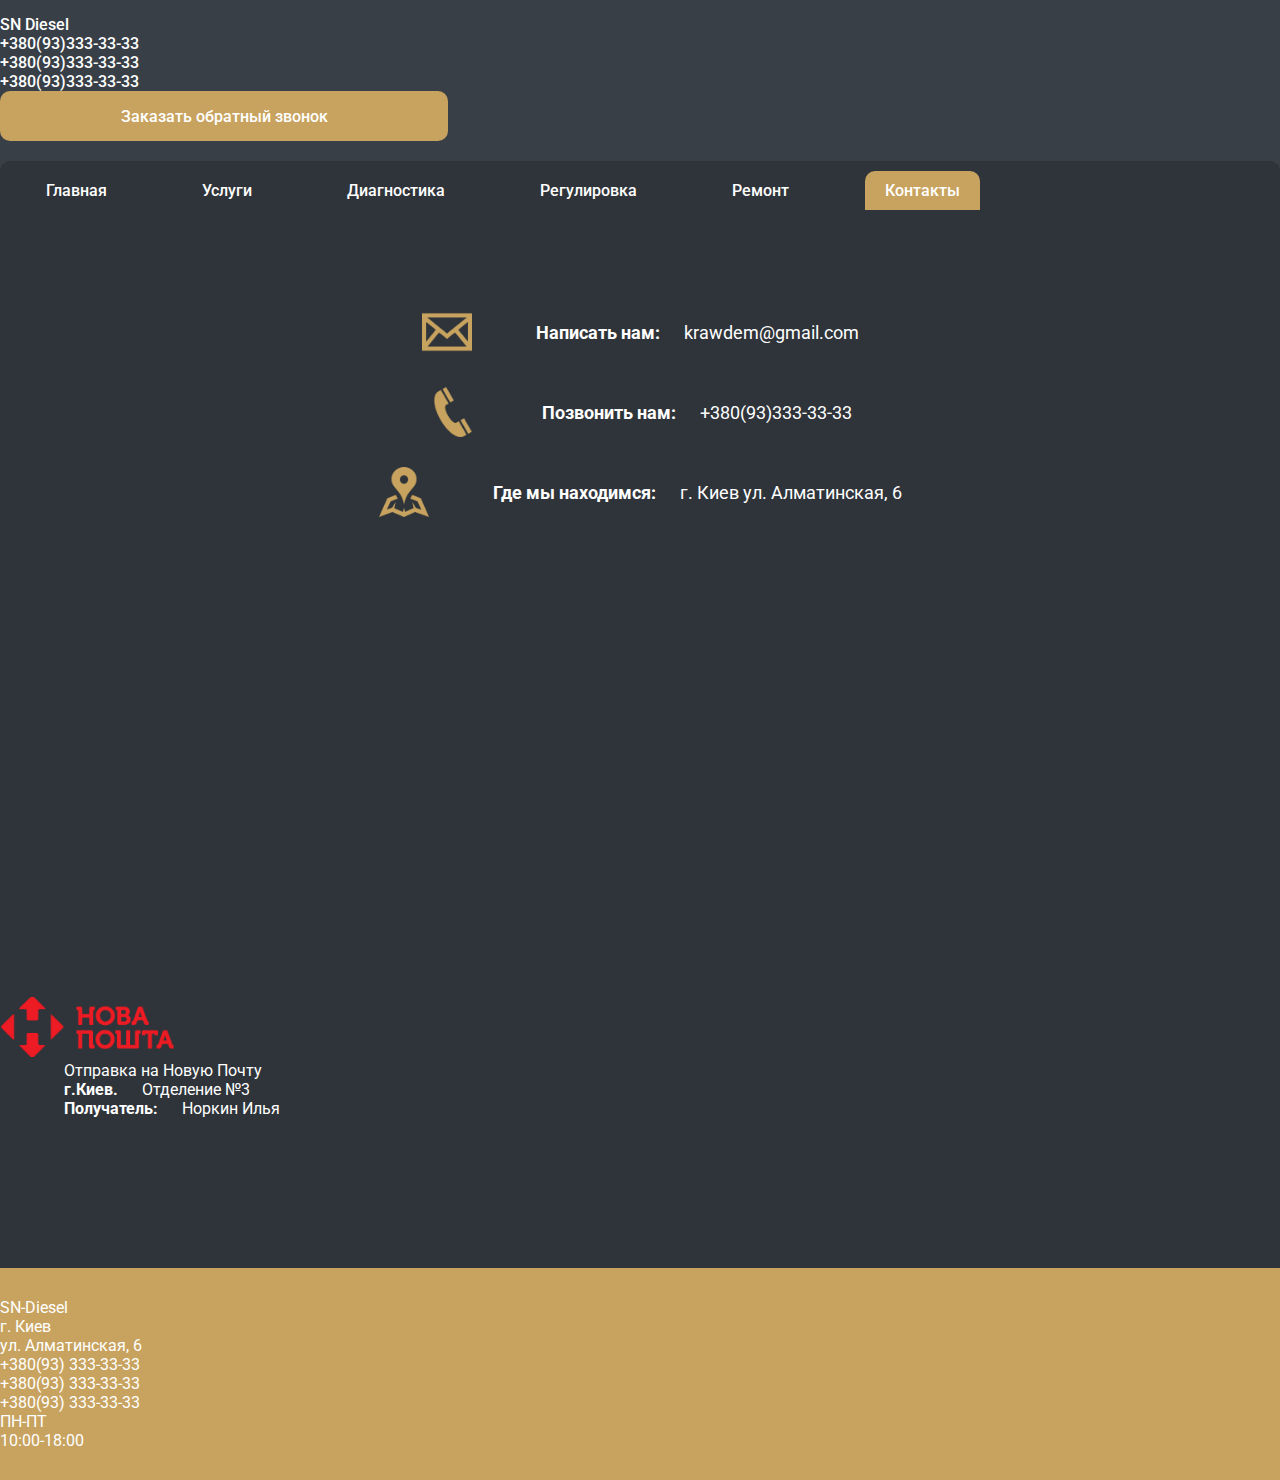
<file: contacts.html>
<!DOCTYPE html>
<html lang="en">
<head>
    <meta charset="UTF-8">
    <meta name="viewport" content="width=device-width, initial-scale=1.0">
    <title>Contacts</title>
    <link rel="stylesheet" href="https://cdn.jsdelivr.net/npm/bootstrap@4.5.3/dist/css/bootstrap.min.css" integrity="sha384-TX8t27EcRE3e/ihU7zmQxVncDAy5uIKz4rEkgIXeMed4M0jlfIDPvg6uqKI2xXr2" crossorigin="anonymous">
    <link rel="preconnect" href="https://fonts.gstatic.com">
    <link href="https://fonts.googleapis.com/css2?family=Roboto:wght@400;500;700&display=swap" rel="stylesheet">
    <link rel="stylesheet" href="main.css">
</head>
<body>
    <header>
        <div class="container-md">
            <div class="row text-center justify-content-md-between justify-content-center align-items-center h-100">
                <div class="col-12 col-md-2 header-logo">SN Diesel</div>
                <div class="col-12 col-md-5 col-lg-6 header-phone">
                    <div class="row justify-content-center">
                        <div class="col-12 col-lg-4">+380(93)333-33-33</div>
                        <div class="col-12 col-lg-4">+380(93)333-33-33</div>
                        <div class="col-12 col-lg-4">+380(93)333-33-33</div>
                    </div>
                </div>
                <div class="button col-10 col-md-4 col-lg-3 header-call">Заказать обратный звонок</div>
                <div class="col-12 navigation-menu">
                    <img src="icons/menu.png" alt="">
                </div>
                <div class="col-12 navigation">
                    <a href="index.html">Главная</a>
                    <a href="#">Услуги</a>
                    <a href="#">Диагностика</a>
                    <a href="#">Регулировка</a>
                    <a href="#">Ремонт</a>
                    <a href="contacts.html" class="navigation-active">Контакты</a>
                </div>
            </div>
        </div>
    </header>

    <main>
        <section class="contacts section">
            <div class="container">
                <div class="row align-items-center h-100 justify-content-center">
                    <div class="col-12">
                        <div class="contacts__item">
                            <img src="icons/mail.png" alt="">
                            <p><span>Написать нам:</span> <a href="mailto:krawdem@gmail.com">krawdem@gmail.com</a></p>
                        </div>
                    </div>
                    <div class="col-12">
                        <div class="contacts__item">
                            <img src="icons/phone.png" alt="">
                            <p><span>Позвонить нам:</span> <a href="tel:+38093333333">+380(93)333-33-33</a></p>
                        </div>
                    </div>
                    <div class="col-12">
                        <div class="contacts__item">
                            <img src="icons/location.png" alt="">
                            <p><span>Где мы находимся: </span> г. Киев ул. Алматинская, 6</p>
                        </div>
                    </div>
                </div>
                <div class="row">
                    <div class="col">
                        <div class="map">
                            <div class="map-responsive">
                                <iframe src="https://www.google.com/maps/embed?pb=!1m18!1m12!1m3!1d2541.2842646282784!2d30.646882615895656!3d50.435805596300824!2m3!1f0!2f0!3f0!3m2!1i1024!2i768!4f13.1!3m3!1m2!1s0x40d4c53961dde5f9%3A0x96afdf1db93df6a0!2z0YPQuy4g0JDQu9C80LDRgtC40L3RgdC60LDRjywgNiwg0JrQuNC10LIsIDAyMDAw!5e0!3m2!1sru!2sua!4v1607430228016!5m2!1sru!2sua" width="1088" height="476" frameborder="0" style="border:0;" allowfullscreen="" aria-hidden="false" tabindex="0"></iframe>
                            </div>
                        </div>
                        <div class="mail">
                            <div class="container-md text-center">
                                <div class="row align-items-center h-100">
                                    <div class="col-12 col-md-4 mail__item">
                                        <img src="img/Nova_Poshta.png" alt="">
                                    </div>
                                    <div class="col-12 col-md-3 mail__item">
                                        <p>Отправка на Новую Почту</p>
                                    </div>
                                    <div class="col-12 col-md-5 mail__item">
                                        <p><span>г.Киев.</span> Отделение №3 <br>
                                        <span>Получатель:</span> Норкин Илья</p>
                                    </div>
                                </div>
                            </div>
                        </div>
                    </div>
                </div>
            </div>
        </section>
    </main>
    
    <footer>
        <div class="container-md text-center">
            <div class="row align-items-center h-100">
                <div class="col-6 col-sm-3">SN-Diesel</div>
                <div class="col-6 col-sm-3">г. Киев <br> ул. Алматинская, 6</div>
                <div class="col-6 col-sm-3">
                    +380(93) 333-33-33 <br>
                    +380(93) 333-33-33 <br>
                    +380(93) 333-33-33
                </div>
                <div class="col-6 col-sm-3">
                    ПН-ПТ <br>
                    10:00-18:00
                </div>
            </div>
        </div>
    </footer>

</body>
</html>
</file>
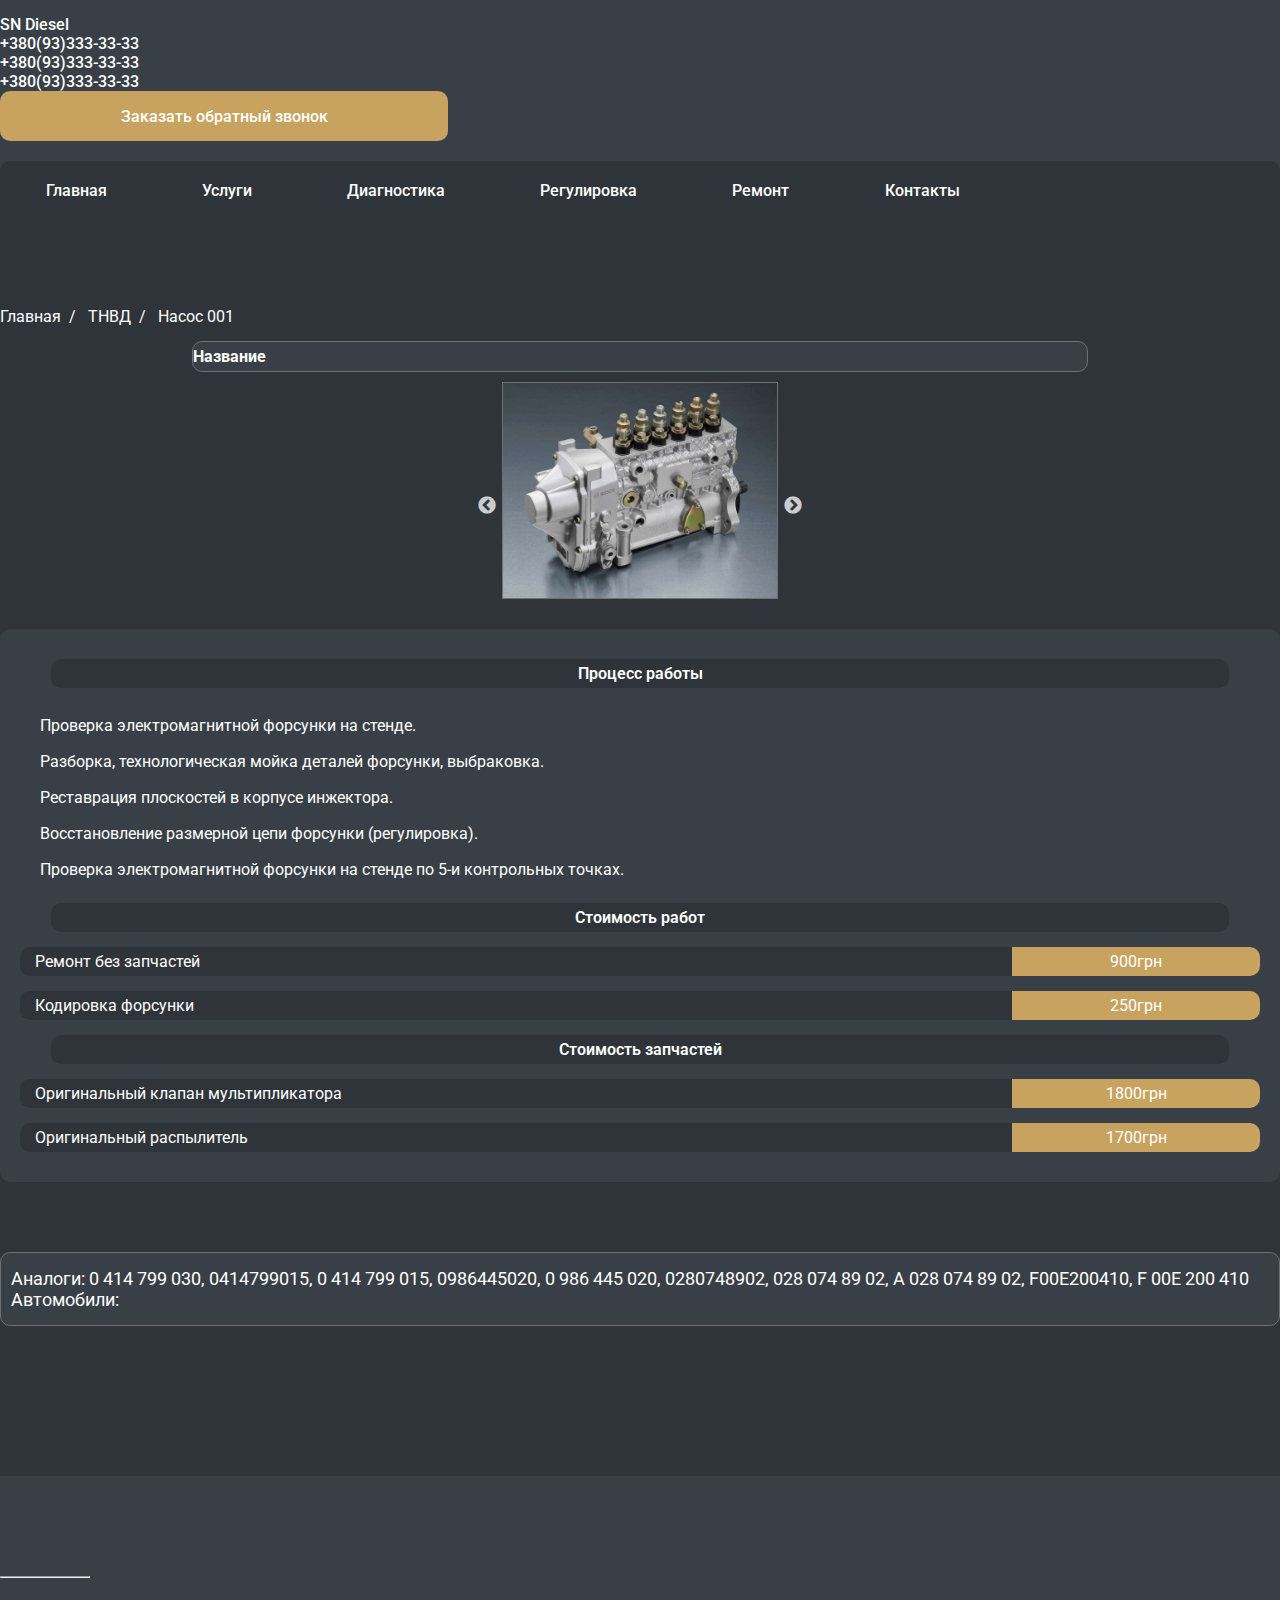
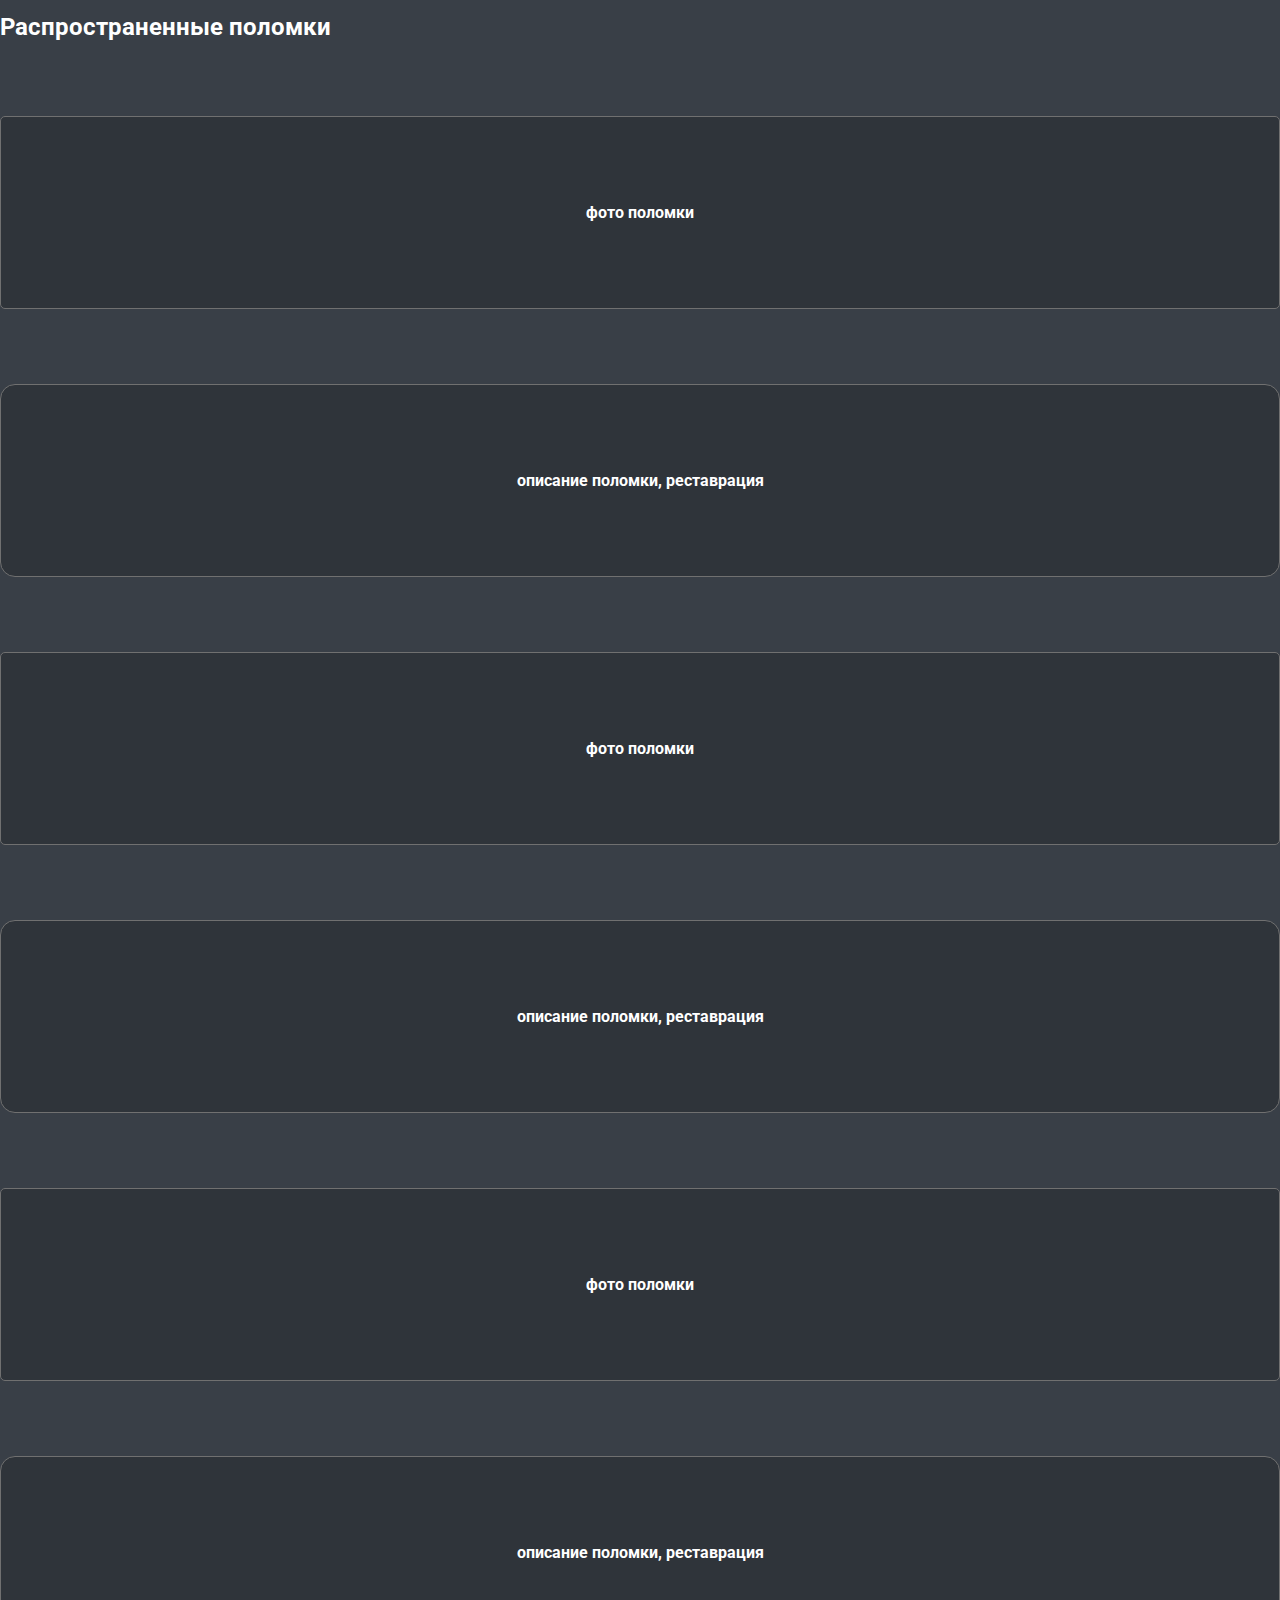
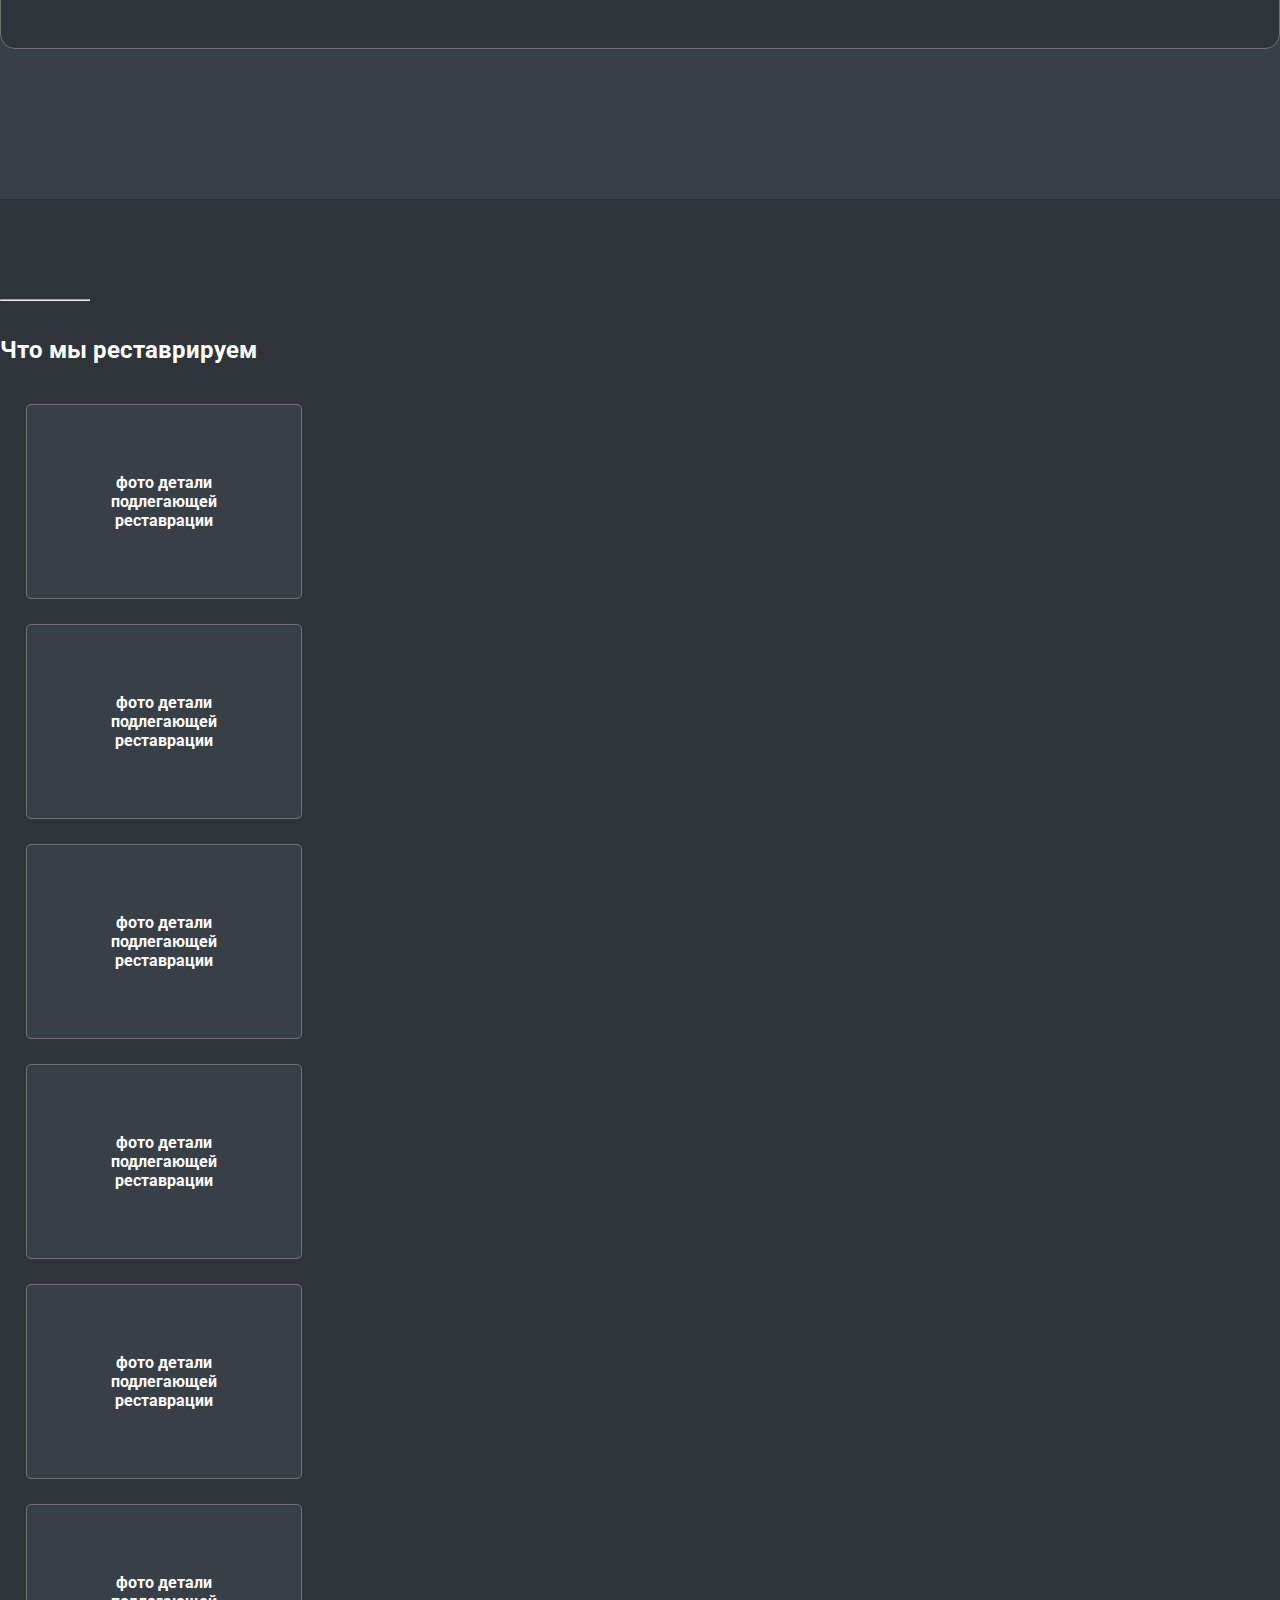
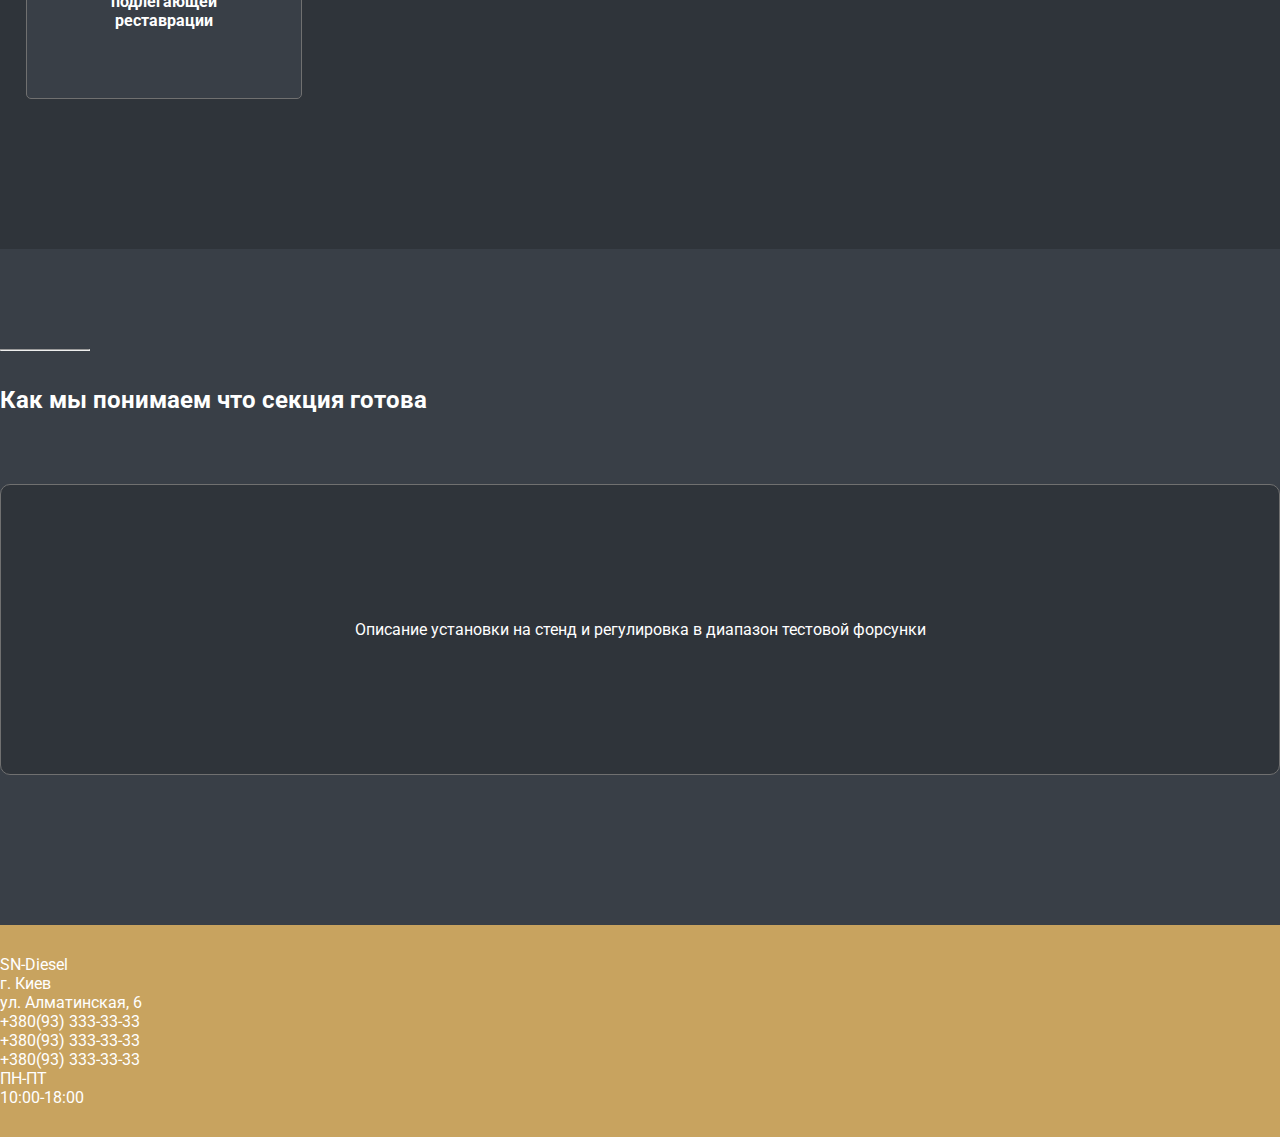
<file: nasos1.html>
<!DOCTYPE html>
<html lang="en">
<head>
    <meta charset="UTF-8">
    <meta name="viewport" content="width=device-width, initial-scale=1.0">
    <title>Nasos001</title>
    <link rel="stylesheet" href="https://cdn.jsdelivr.net/npm/bootstrap@4.5.3/dist/css/bootstrap.min.css" integrity="sha384-TX8t27EcRE3e/ihU7zmQxVncDAy5uIKz4rEkgIXeMed4M0jlfIDPvg6uqKI2xXr2" crossorigin="anonymous">
    <link rel="preconnect" href="https://fonts.gstatic.com">
    <link href="https://fonts.googleapis.com/css2?family=Roboto:wght@400;500;700&display=swap" rel="stylesheet">
    <link rel="stylesheet" type="text/css" href="slick/slick.css"/>
    <link rel="stylesheet" type="text/css" href="slick/slick-theme.css"/>
    <link rel="stylesheet" href="main.css">
</head>
<body>
    <header>
        <div class="container-md">
            <div class="row text-center justify-content-md-between justify-content-center align-items-center h-100">
                <div class="col-12 col-md-2 header-logo">SN Diesel</div>
                <div class="col-12 col-md-5 col-lg-6 header-phone">
                    <div class="row justify-content-center">
                        <div class="col-12 col-lg-4">+380(93)333-33-33</div>
                        <div class="col-12 col-lg-4">+380(93)333-33-33</div>
                        <div class="col-12 col-lg-4">+380(93)333-33-33</div>
                    </div>
                </div>
                <div class="button col-10 col-md-4 col-lg-3 header-call">Заказать обратный звонок</div>
                <div class="col-12 navigation-menu">
                    <img src="icons/menu.png" alt="">
                </div>
                <div class="col-12 navigation">
                    <a href="index.html">Главная</a>
                    <a href="#">Услуги</a>
                    <a href="#">Диагностика</a>
                    <a href="#">Регулировка</a>
                    <a href="#">Ремонт</a>
                    <a href="contacts.html">Контакты</a>
                </div>
            </div>
        </div>
    </header>
    <main>
        <div class="product section">
            <div class="container-md">
                <div class="nav">
                    <a href="index.html">Главная</a>&ensp;/&ensp;
                    <a href="tnvd.html">ТНВД</a>&ensp;/&ensp;
                    Насос 001
                </div>
                <div class="row justify-content-between">
                    <div class="col-12 col-lg-4 product__view text-center">
                        <div class="product__view__header">
                            <h4>Название</h4>
                        </div>
                        <div class="slider">
                            <div class="slider-item">
                                <img src="img/img1.jpg" alt="nasos1">
                            </div>
                            <div class="slider-item">
                                <img src="img/img2.jpg" alt="nasos1">
                            </div>
                            <div class="slider-item">
                                <img src="img/img3.jpg" alt="nasos1">
                            </div>
                            <div class="slider-item">
                                <img src="img/img4.jpg" alt="nasos1">
                            </div>
                        </div>
                    </div>
                    <div class="col-12 col-lg-7 product__description">
                        <div class="product__description__header">
                            Процесс работы
                        </div>
                        <ul>
                            <li>Проверка электромагнитной форсунки на стенде.</li>
                            <li>Разборка, технологическая мойка деталей форсунки, выбраковка.</li>
                            <li>Реставрация плоскостей в корпусе инжектора.</li>
                            <li>Восстановление размерной цепи форсунки (регулировка).</li>
                            <li>Проверка электромагнитной форсунки на стенде по 5-и контрольных точках.</li>
                        </ul>
                        <div class="product__description__wrapper">
                            <div class="product__description__header">
                                Стоимость работ
                            </div>
                            <div class="row justify-content-center">
                                <div class="col-11">
                                    <div class="product__description__section">
                                        <div class="product__description__section__text">
                                            Ремонт без запчастей
                                        </div>
                                        <div class="product__description__section__price">
                                            900грн
                                        </div>
                                    </div>
                                </div>
                                <div class="col-11">
                                    <div class="product__description__section">
                                        <div class="product__description__section__text">
                                            Кодировка форсунки
                                        </div>
                                        <div class="product__description__section__price">
                                            250грн
                                        </div>
                                    </div>
                                </div>
                            </div>
                        </div>
                        <div class="product__description__wrapper">
                            <div class="product__description__header">
                                Стоимость запчастей
                            </div>
                            <div class="row justify-content-center">
                                <div class="col-11">
                                    <div class="product__description__section">
                                        <div class="product__description__section__text">
                                            Оригинальный клапан мультипликатора
                                        </div>
                                        <div class="product__description__section__price">
                                            1800грн
                                        </div>
                                    </div>
                                </div>
                                <div class="col-11">
                                    <div class="product__description__section">
                                        <div class="product__description__section__text">
                                            Оригинальный распылитель
                                        </div>
                                        <div class="product__description__section__price">
                                            1700грн
                                        </div>
                                    </div>
                                </div>
                            </div>
                        </div>
                    </div>
                </div>
                <div class="row justify-content-center">
                    <div class="col-11 product__info">
                        <p>Аналоги: 0 414 799 030, 0414799015, 0 414 799 015, 0986445020, 0 986 445 020, 0280748902, 028 074 89 02, A 028 074 89 02, F00E200410, F 00E 200 410 <br>
                        Автомобили: 
                        </p>
                    </div>
                </div>
            </div>
        </div>

        <section class="break-gallery section">
            <div class="container-md">
                <hr class="line">
                <h2>Распространенные поломки</h2>
                <div class="row justify-content-between">
                    <div class="col-7 col-md-4 col-lg-3 order-lg-1 break-gallery__img">фото поломки</div>
                    <div class="col-11 col-md-10 col-lg-8 order-lg-2 break-gallery__text">описание поломки, реставрация</div>
                    <div class="col-7 col-md-4 col-lg-3 order-lg-4 break-gallery__img">фото поломки</div>
                    <div class="col-11 col-md-10 col-lg-8 order-lg-3 break-gallery__text">описание поломки, реставрация</div>
                    <div class="col-7 col-md-4 col-lg-3 order-lg-5 break-gallery__img">фото поломки</div>
                    <div class="col-11 col-md-10 col-lg-8 order-lg-6 break-gallery__text">описание поломки, реставрация</div>
                </div>
            </div>
        </section>

        <section class="restoration-gallery section">
            <div class="container-md">
                <hr class="line">
                <h2>Что мы реставрируем</h2>
                <div class="row justify-content-between justify-content-md-center">
                    <div class="col-10 col-md-5 col-lg-4 restoration-gallery__item">
                        фото детали подлегающей реставрации
                    </div>
                    <div class="col-12 col-md-5 col-lg-4 restoration-gallery__item">
                        фото детали подлегающей реставрации
                    </div>
                    <div class="col-12 col-md-5 col-lg-4 restoration-gallery__item">
                        фото детали подлегающей реставрации
                    </div>
                    <div class="col-12 col-md-5 col-lg-4 restoration-gallery__item">
                        фото детали подлегающей реставрации
                    </div>
                    <div class="col-12 col-md-5 col-lg-4 restoration-gallery__item">
                        фото детали подлегающей реставрации
                    </div>
                    <div class="col-12 col-md-5 col-lg-4 restoration-gallery__item">
                        фото детали подлегающей реставрации
                    </div>
                </div>
            </div>
        </section>

        <section class="ready section">
            <div class="container-md">
                <hr class="line">
                <h2>Как мы понимаем что секция готова</h2>
                <div class="row">
                    <div class="col-12 ready__content">
                        Описание установки на стенд и регулировка в диапазон тестовой форсунки
                    </div>
                </div>
            </div>
        </section>
    </main>

    <footer>
        <div class="container-md text-center">
            <div class="row align-items-center h-100">
                <div class="col-6 col-sm-3">SN-Diesel</div>
                <div class="col-6 col-sm-3">г. Киев <br> ул. Алматинская, 6</div>
                <div class="col-6 col-sm-3">
                    +380(93) 333-33-33 <br>
                    +380(93) 333-33-33 <br>
                    +380(93) 333-33-33
                </div>
                <div class="col-6 col-sm-3">
                    ПН-ПТ <br>
                    10:00-18:00
                </div>
            </div>
        </div>
    </footer>

    <script src="https://code.jquery.com/jquery-3.5.1.min.js"></script>
    <script type="text/javascript" src="slick/slick.min.js"></script>
    <script>
        $(document).ready(function(){
            $('.slider').slick({
                slidesToShow: 1,
                slidesToScroll: 1,
                variableWidth: true,
                infinite: true
            });
        });
    </script>
</body>
</html>
</file>
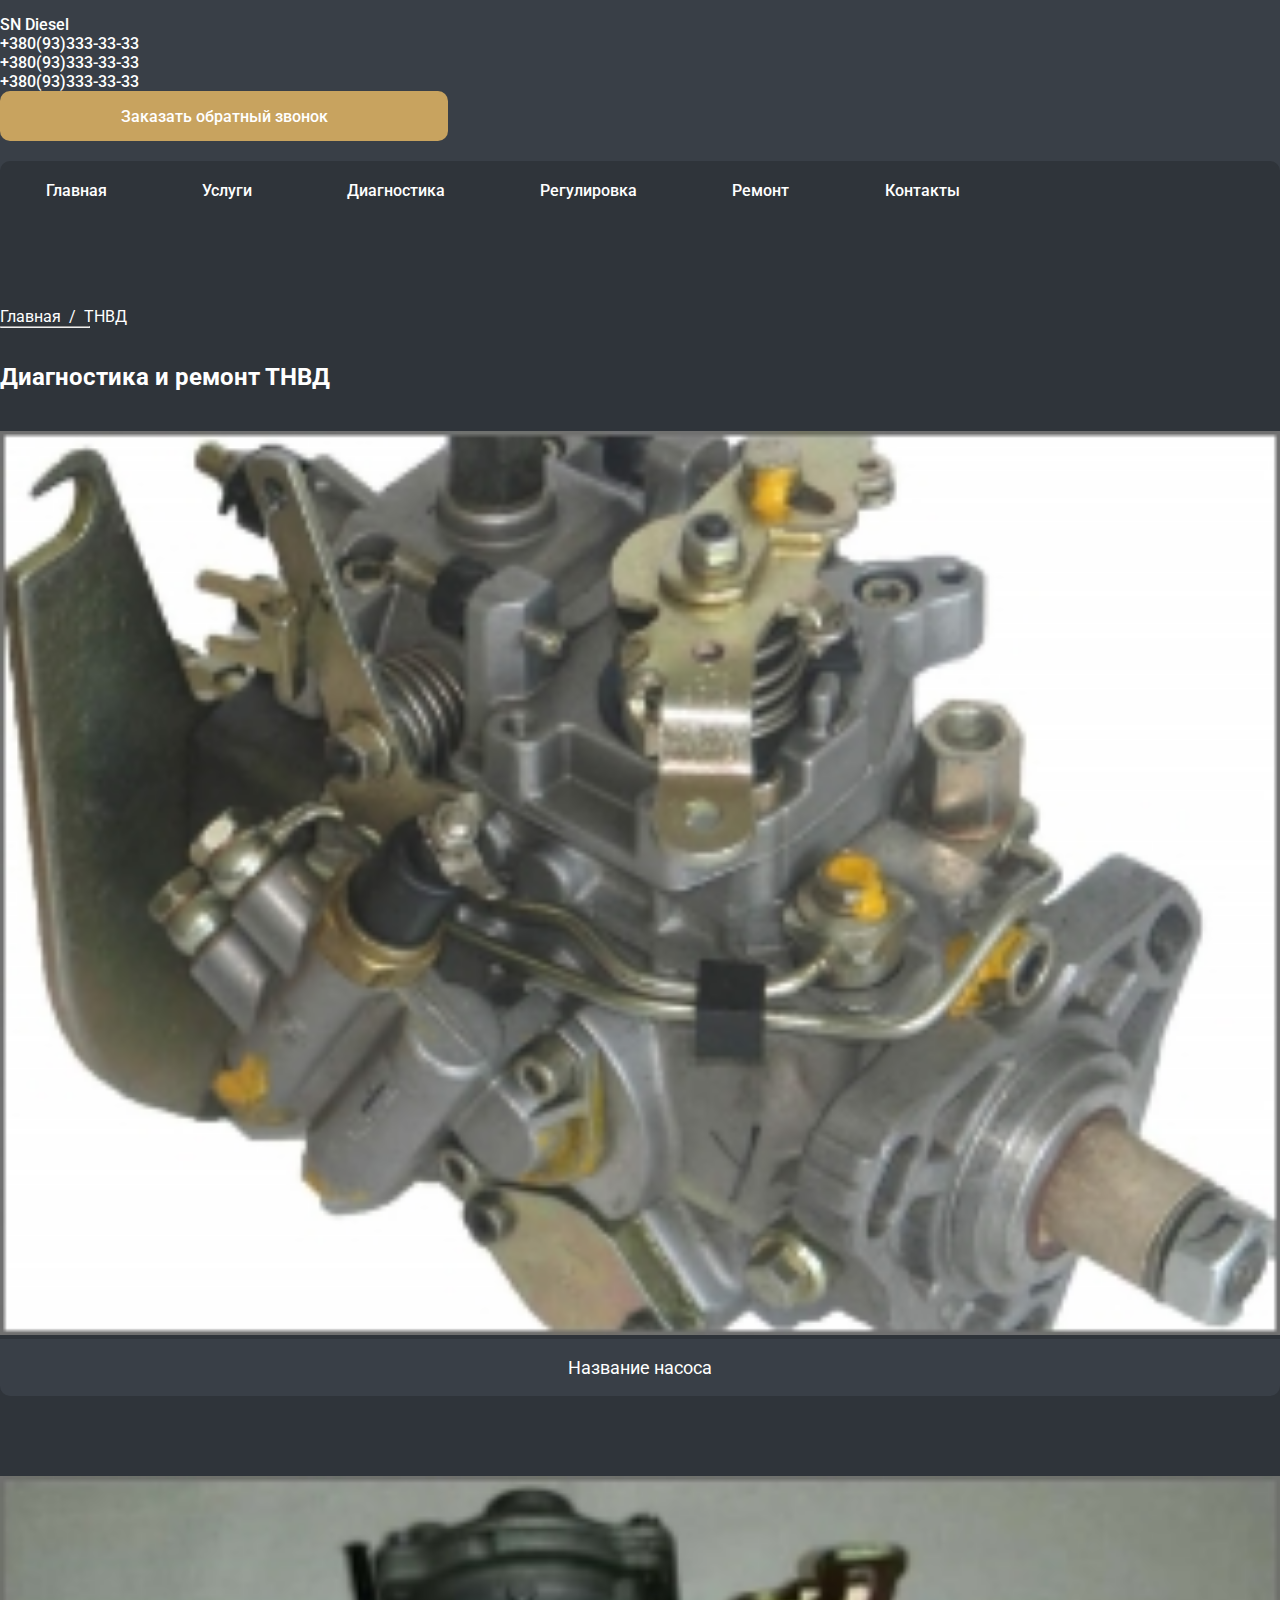
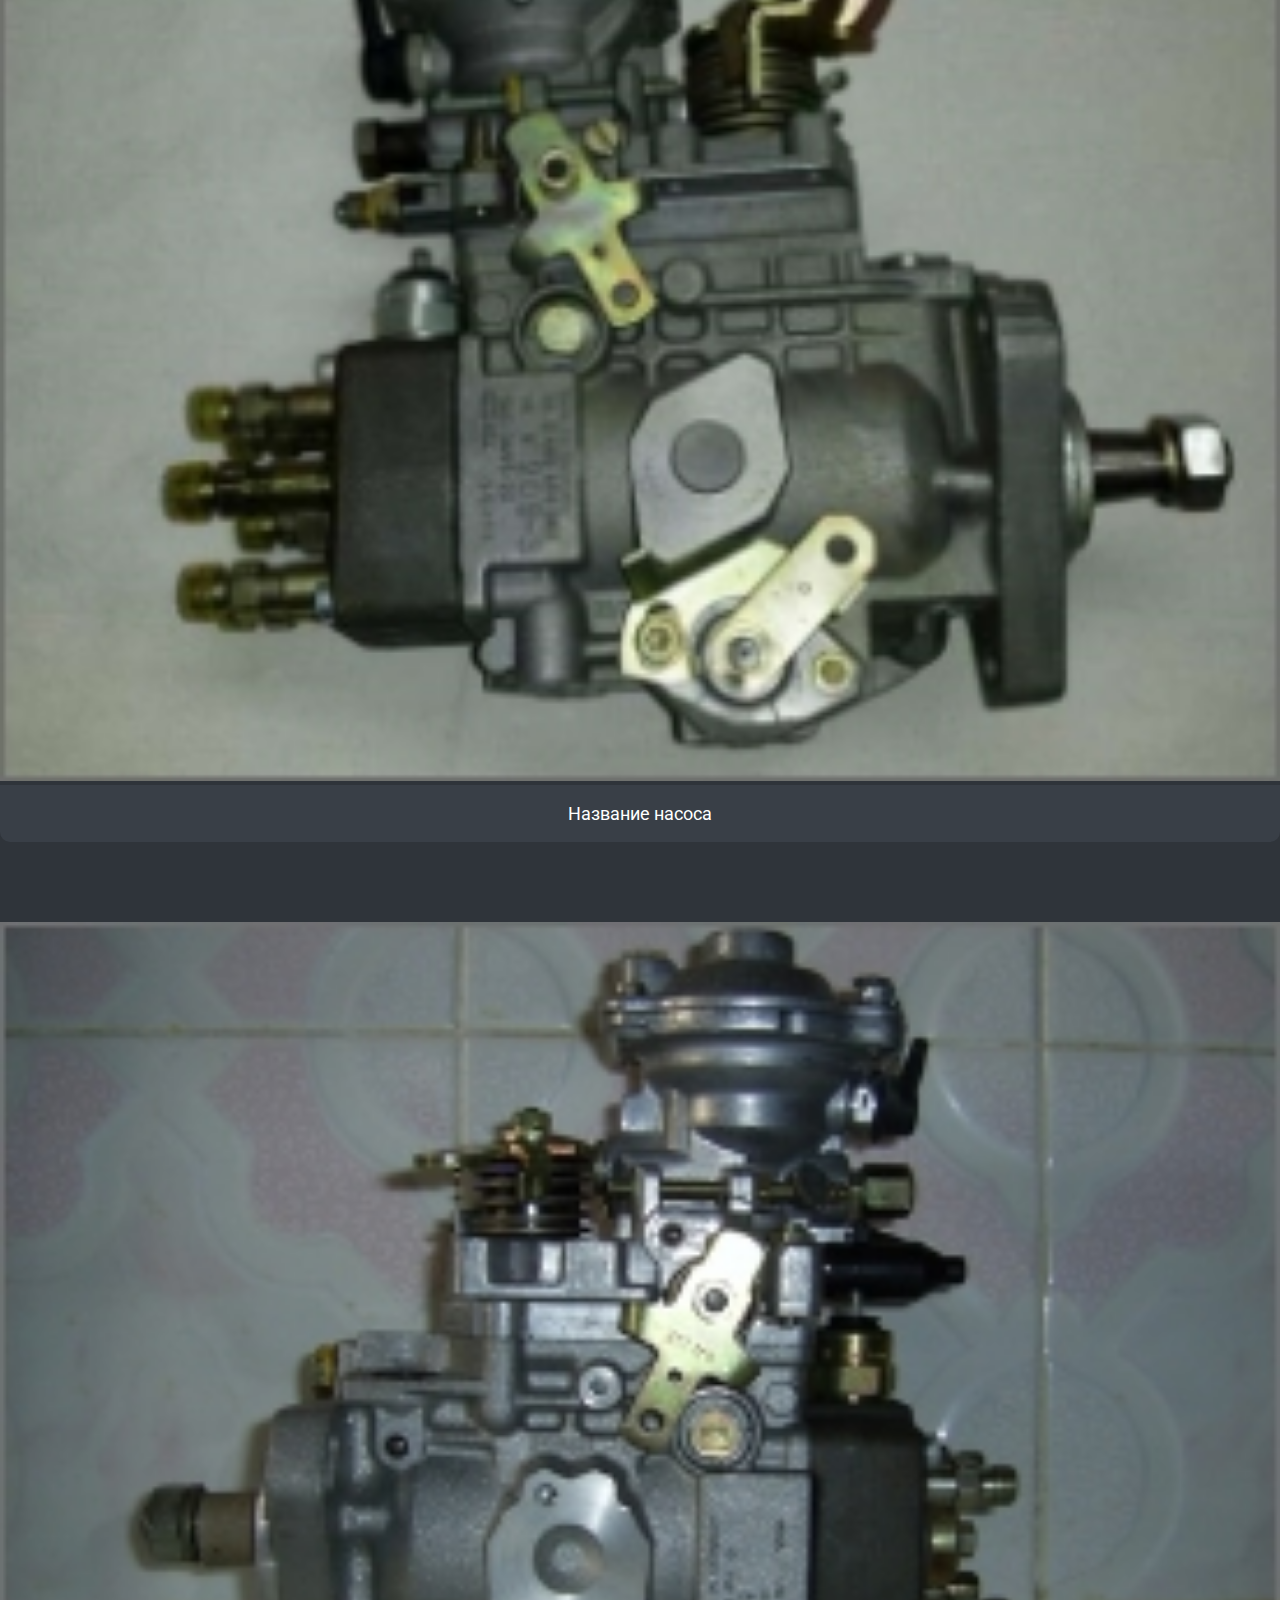
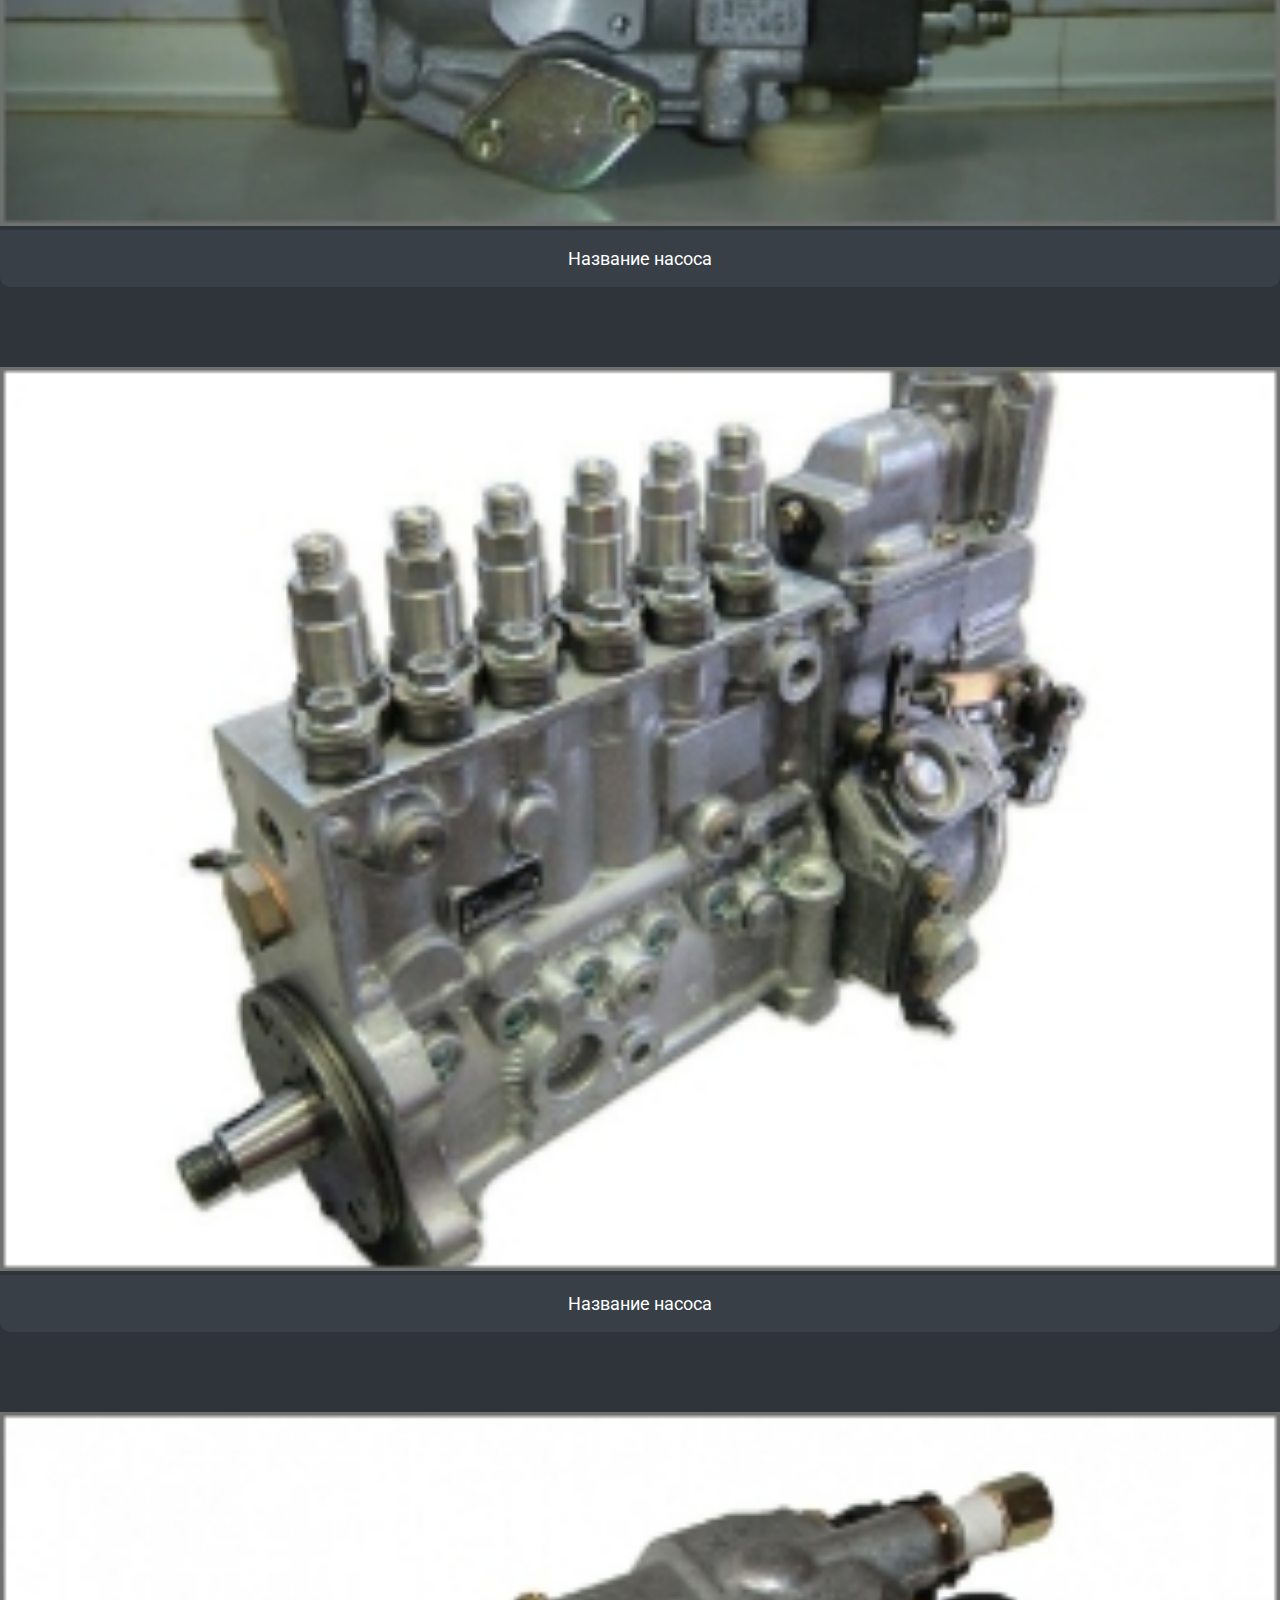
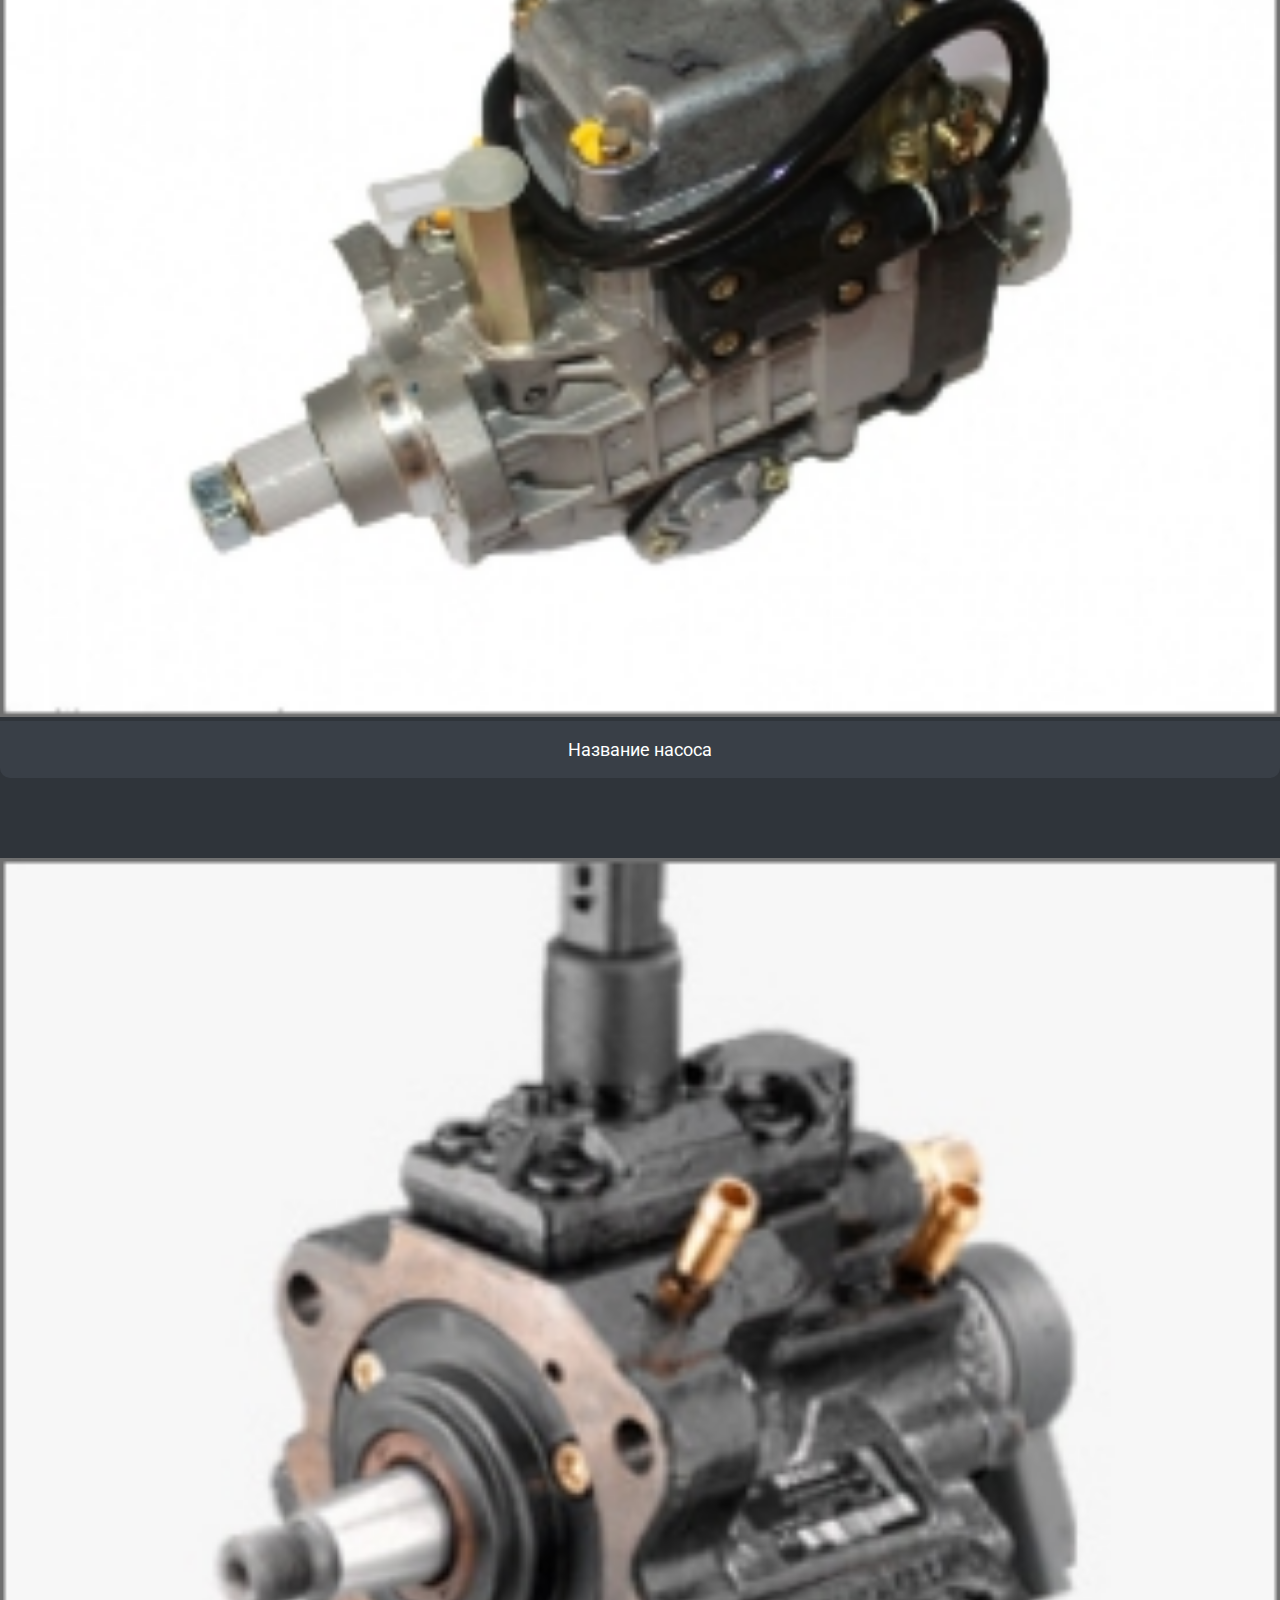
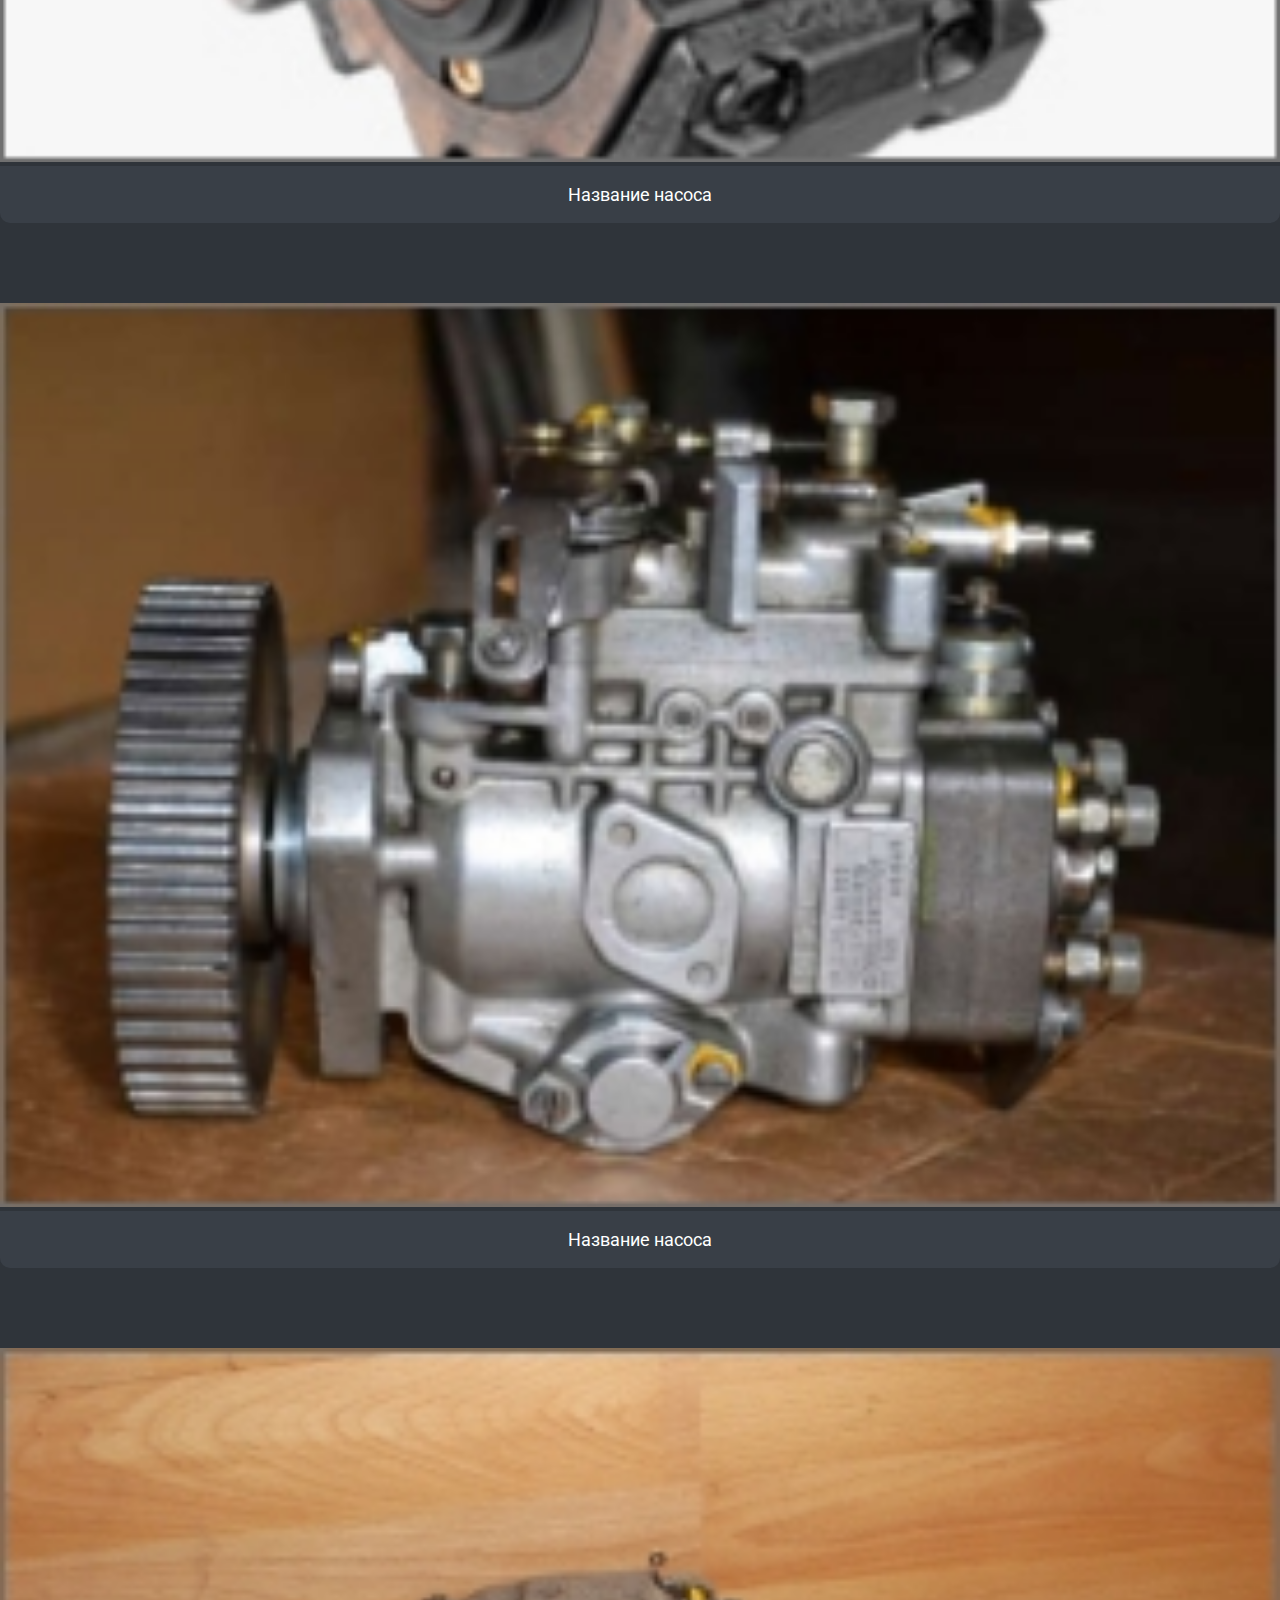
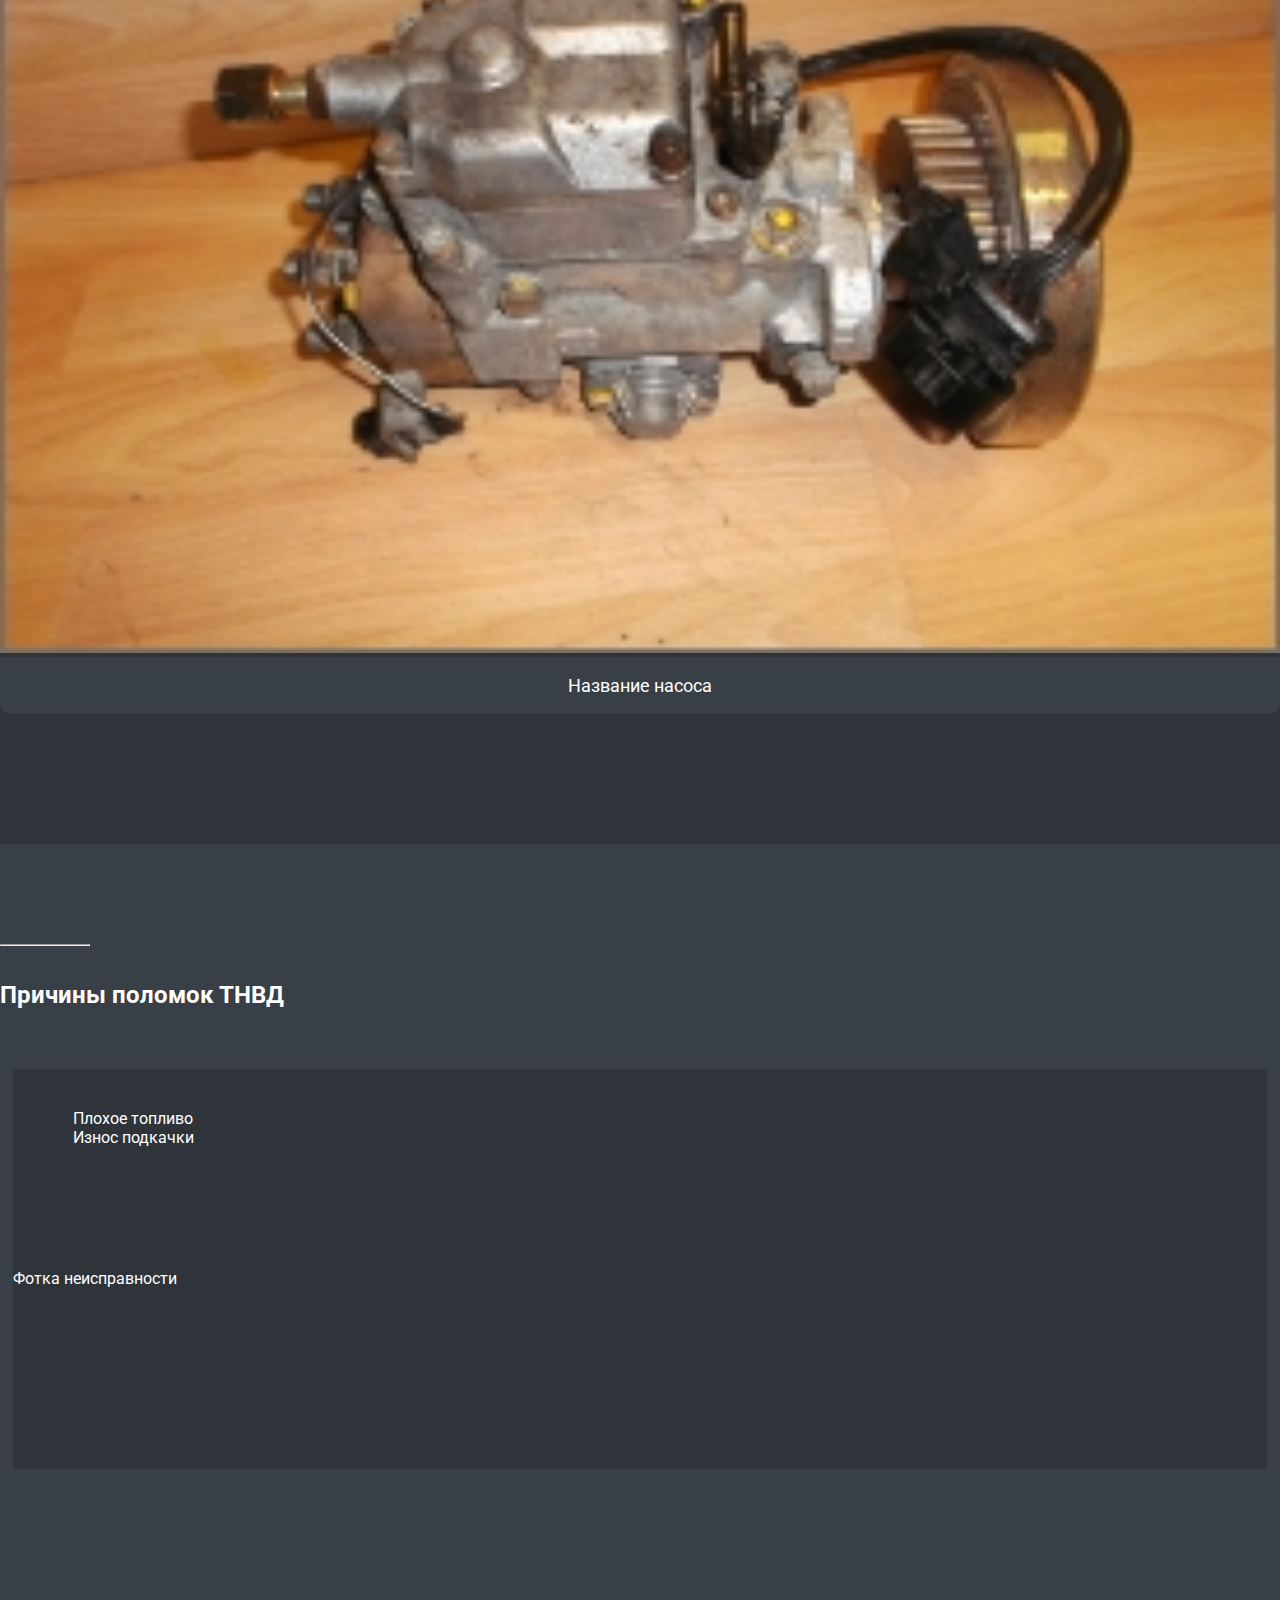
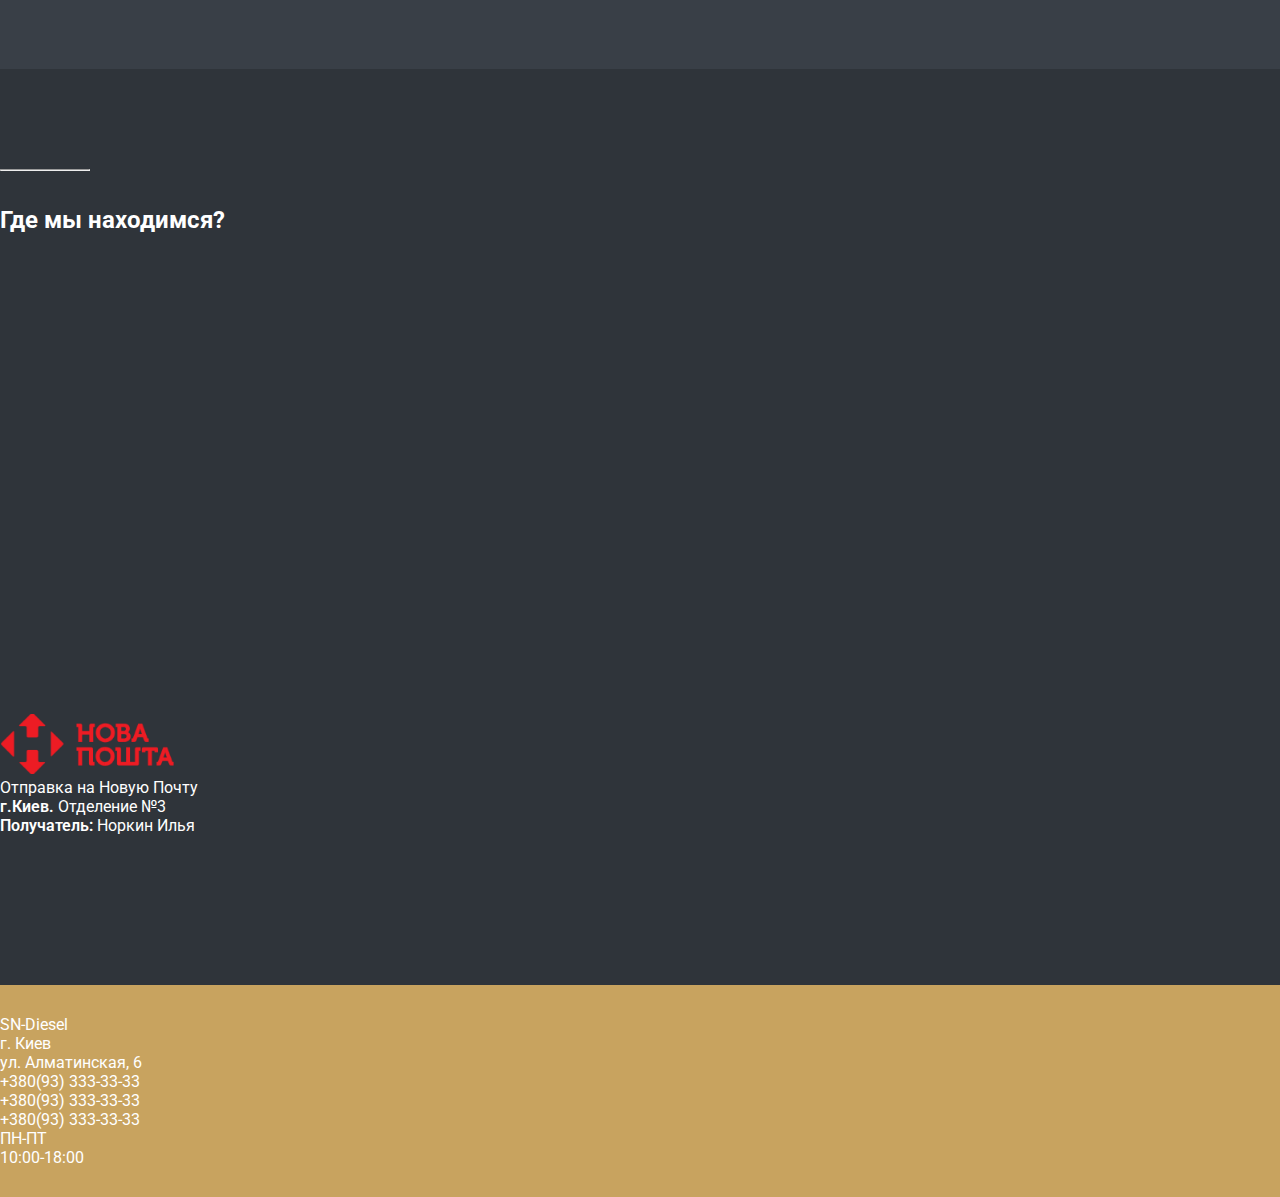
<file: tnvd.html>
<!DOCTYPE html>
<html lang="en">
<head>
    <meta charset="UTF-8">
    <meta name="viewport" content="width=device-width, initial-scale=1.0">
    <title>TNVD</title>
    <link rel="stylesheet" href="https://cdn.jsdelivr.net/npm/bootstrap@4.5.3/dist/css/bootstrap.min.css" integrity="sha384-TX8t27EcRE3e/ihU7zmQxVncDAy5uIKz4rEkgIXeMed4M0jlfIDPvg6uqKI2xXr2" crossorigin="anonymous">
    <link rel="preconnect" href="https://fonts.gstatic.com">
    <link href="https://fonts.googleapis.com/css2?family=Roboto:wght@400;500;700&display=swap" rel="stylesheet">
    <link rel="stylesheet" href="main.css">
</head>
<body>
    <header>
        <div class="container-md">
            <div class="row text-center justify-content-md-between justify-content-center align-items-center h-100">
                <div class="col-12 col-md-2 header-logo">SN Diesel</div>
                <div class="col-12 col-md-5 col-lg-6 header-phone">
                    <div class="row justify-content-center">
                        <div class="col-12 col-lg-4">+380(93)333-33-33</div>
                        <div class="col-12 col-lg-4">+380(93)333-33-33</div>
                        <div class="col-12 col-lg-4">+380(93)333-33-33</div>
                    </div>
                </div>
                <div class="button col-10 col-md-4 col-lg-3 header-call">Заказать обратный звонок</div>
                <div class="col-12 navigation-menu">
                    <img src="icons/menu.png" alt="">
                </div>
                <div class="col-12 navigation">
                    <a href="index.html">Главная</a>
                    <a href="#">Услуги</a>
                    <a href="#">Диагностика</a>
                    <a href="#">Регулировка</a>
                    <a href="#">Ремонт</a>
                    <a href="contacts.html">Контакты</a>
                </div>
            </div>
        </div>
    </header>
    <main>
        <section class="gallery section">
            <div class="container-md">
                <div class="nav">
                    <a href="index.html">Главная</a>&ensp;/&ensp;ТНВД
                </div>
                <hr class="line">
                <h2>Диагностика и ремонт ТНВД</h2>
                <div class="row">
                    <div class="col-6 col-md-4 col-lg-3 gallery__item">
                        <a href="nasos1.html">
                            <img src="img/tnvd/tnvd1.jpg" alt="">
                            <p>Название насоса</p>
                        </a>
                    </div>
                    <div class="col-6 col-md-4 col-lg-3 gallery__item">
                        <img src="img/tnvd/tnvd2.jpg" alt="">
                        <p>Название насоса</p>
                    </div>
                    <div class="col-6 col-md-4 col-lg-3 gallery__item">
                        <img src="img/tnvd/tnvd3.jpg" alt="">
                        <p>Название насоса</p>
                    </div>
                    <div class="col-6 col-md-4 col-lg-3 gallery__item">
                        <img src="img/tnvd/tnvd4.jpg" alt="">
                        <p>Название насоса</p>
                    </div>
                    <div class="col-6 col-md-4 col-lg-3 gallery__item">
                        <img src="img/tnvd/tnvd5.jpg" alt="">
                        <p>Название насоса</p>
                    </div>
                    <div class="col-6 col-md-4 col-lg-3 gallery__item">
                        <img src="img/tnvd/tnvd6.jpg" alt="">
                        <p>Название насоса</p>
                    </div>
                    <div class="col-6 col-md-4 col-lg-3 gallery__item">
                        <img src="img/tnvd/tnvd7.jpg" alt="">
                        <p>Название насоса</p>
                    </div>
                    <div class="col-6 col-md-4 col-lg-3 gallery__item">
                        <img src="img/tnvd/tnvd8.jpg" alt="">
                        <p>Название насоса</p>
                </div>
            </div>
        </section>

        <section class="break section">
            <div class="container-md">
                <hr class="line">
                <h2>Причины поломок ТНВД</h2>
                <div class="row justify-content-center">
                    <div class="col-11 col-lg-5 break-list">
                        <ul class="break__list">
                            <li>Плохое топливо</li>
                            <li>Износ подкачки</li>
                        </ul>
                    </div>
                    <div class="col-11 col-lg-5 break-img">
                        Фотка неисправности
                    </div>
                </div>
            </div>    
        </section>

        <section class="location section" id="second-location">
            <div class="container-md">
                <div class="row">
                    <div class="col">
                        <hr class="line">
                        <h2>Где мы находимся?</h2>
                        <div class="map">
                            <div class="map-responsive">
                                <iframe src="https://www.google.com/maps/embed?pb=!1m18!1m12!1m3!1d2541.2842646282784!2d30.646882615895656!3d50.435805596300824!2m3!1f0!2f0!3f0!3m2!1i1024!2i768!4f13.1!3m3!1m2!1s0x40d4c53961dde5f9%3A0x96afdf1db93df6a0!2z0YPQuy4g0JDQu9C80LDRgtC40L3RgdC60LDRjywgNiwg0JrQuNC10LIsIDAyMDAw!5e0!3m2!1sru!2sua!4v1607430228016!5m2!1sru!2sua" width="1088" height="476" frameborder="0" style="border:0;" allowfullscreen="" aria-hidden="false" tabindex="0"></iframe>
                            </div>
                        </div>
                        <div class="mail">
                            <div class="container-md text-center">
                                <div class="row align-items-center h-100">
                                    <div class="col-12 col-md-4 mail__item">
                                        <img src="img/Nova_Poshta.png" alt="">
                                    </div>
                                    <div class="col-12 col-md-4 mail__item">
                                        <p>Отправка на Новую Почту</p>
                                    </div>
                                    <div class="col-12 col-md-4 mail__item">
                                        <p><span>г.Киев.</span> Отделение №3 <br>
                                        <span>Получатель:</span> Норкин Илья</p>
                                    </div>
                                </div>
                            </div>
                        </div>
                    </div>
                </div>
            </div>
        </section>
    </main>

    <footer>
        <div class="container-md text-center">
            <div class="row align-items-center h-100">
                <div class="col-6 col-sm-3">SN-Diesel</div>
                <div class="col-6 col-sm-3">г. Киев <br> ул. Алматинская, 6</div>
                <div class="col-6 col-sm-3">
                    +380(93) 333-33-33 <br>
                    +380(93) 333-33-33 <br>
                    +380(93) 333-33-33
                </div>
                <div class="col-6 col-sm-3">
                    ПН-ПТ <br>
                    10:00-18:00
                </div>
            </div>
        </div>
    </footer>
</body>
</html>
</file>
<file: main.css>
:root {
    --color-yellow: #C8A35F;
    --color-light-grey: #393F47;
    --color-dark-grey: #2F343A;
}
* {
    margin: 0;
    padding: 0;
    box-sizing: border-box;
}
body {
    font-family: "Roboto", sans-serif;
    color: #fff;
}
ul {
    list-style-type: none;
}
a {
    cursor: pointer !important;
}
a,
a:hover {
    text-decoration: none;
    color: #fff;
}
h2 {
    margin-top: 35px;
}
h5 {
    font-size: 24px;
}
p {
    font-size: 18px;
}
button:active,
button:focus {
    outline: none;
}
button::-moz-focus-inner {
    border: 0;
}

header {
    background-color: var(--color-light-grey);
    padding-top: 15px;
    font-weight: 500;
}
header .button {
    margin: 0;
    font-size: 16px;
    border-radius: 10px;
    height: 50px;
}
header .button i {
    margin-left: 10px;
}
.navigation-menu{
    display: none;
}
.navigation {
    margin-top: 20px;
    background-color: var(--color-dark-grey);
    padding-top: 20px;
    padding-bottom: 7px;
    border-top-left-radius: 10px;
    border-top-right-radius: 10px;
}
.navigation a {
    margin-left: 2%;
    margin-right: 2%;
    padding: 10px 20px 10px 20px;
    border-top-left-radius: 10px;
    border-top-right-radius: 10px;
    transition: box-shadow 0.2s linear;
}
.navigation a:hover {
    box-shadow: inset 0 0 0 2px var(--color-yellow);
}
.navigation-active{
    background-color: var(--color-yellow);
}

.intro {
    background: url(img/intro_img.jpg) center/cover no-repeat;
    padding-top: 150px;
    padding-bottom: 100px;
}
.intro .text-wrapper {
    display: flex;
    justify-content: center;
}
.intro-text {
    text-align: center;
    border: 1px solid var(--color-yellow);
    padding-top: 35px;
    padding-bottom: 35px;
}
.intro-text p {
    margin-top: 20px;
    font-size: 24px;
}
.intro-phone {
    margin-top: 150px;
}
.intro-phone a {
    padding: 30px 39px;
    background-color: rgba(200, 163, 95, 0.8);
    border-radius: 20px;
    transition: all 300ms ease;
}
.intro-phone a:hover {
    text-decoration: none;
    background-color: #ca9c45;
}

.section {
    padding-top: 100px;
    padding-bottom: 150px;
}

.about {
    background-color: var(--color-dark-grey);
    text-align: center;
}

.line {
    background-color: var(--color-yellow);
    width: 90px;
    height: 2px;
}
.about .line {
    margin: 0 auto;
}
.about h2,
.about p {
    margin-top: 35px;
}
.about_items {
    margin-top: 75px;
}
.about_items__elem {
    padding-top: 15px;
    transition: all 0.3s linear;
    border-radius: 5px;
}
.about_items__elem:hover {
    transform: translateY(-15px);
    cursor: pointer;
}
.about_items img {
    max-width: 250px;
    border-radius: 5px;
}

.repair {
    background-color: var(--color-light-grey);
}

.button {
    display: flex;
    margin-top: 80px;
    background-color: var(--color-yellow);
    align-items: center;
    justify-content: center;
    width: 35%;
    height: 60px;
    transition: box-shadow 0.2s linear;
    border-radius: 3px;
    cursor: pointer;
}
.button:hover {
    box-shadow: inset 0 0 0 3px #fff;
}
.slider {
    width: 276px;
    margin: 0 auto;
}
.service {
    background-color: var(--color-dark-grey);
}
.service h2 {
    margin-bottom: 60px;
}
.service__item {
    background-color: var(--color-light-grey);
    text-align: center;
    padding-top: 50px;
    padding-bottom: 30px;
    border-radius: 20px;
    transition: transform 0.2s linear;
    margin-left: 3%;
    margin-right: 3%;
}
.service__item:hover {
    transform: scale(1.1, 1.1);
}
.service__item h4 {
    margin-bottom: 175px;
}
.service__item .button {
    width: 80%;
    margin: 0 auto;
}

.doing {
    background-color: #393F47;
}
.doing h2 {
    margin-bottom: 60px;
}
.doing__item {
    text-align: center;
}
.doing__item img {
    max-height: 100px;
}
.doing__item h5 {
    margin-top: 30px;
}
.doing__item p {
    margin-top: 60px;
}

.questions {
    background-color: var(--color-dark-grey);
}
.questions h2 {
    margin-bottom: 60px;
}
.accordion {
    background-color: var(--color-light-grey);
    color: #fff;
    cursor: pointer;
    padding: 26px 15px;
    width: 100%;
    text-align: left;
    border: none;
    outline: none;
    transition: all 0.4s linear;
    margin-top: 20px;
}
.accordion:hover,
.active {
    background-color: #484c52;
}

.panel {
    padding: 0 18px;
    background-color: #484c52;
    max-height: 0;
    overflow: hidden;
    transition: max-height 0.2s ease-out;
}
.panel p {
    font-size: 16px;
}
.location {
    background-color: var(--color-light-grey);
}
.map {
    margin-top: 100px;
}
.map-responsive {
    overflow: hidden;
    padding-bottom: 330px;
    position: relative;
    height: 0;
}
.map-responsive iframe {
    left: 0;
    top: 0;
    height: 100%;
    width: 100%;
    position: absolute;
}

.mail {
    margin: 0 auto;
    margin-top: 50px;
    font-size: 16px;
}
.mail .col {
    vertical-align: middle;
}
.mail img {
    max-height: 60px;
}
.mail p {
    font-size: 16px;
    margin: 0;
}
.mail span {
    font-weight: 600;
}

footer {
    background-color: var(--color-yellow);
    padding-top: 30px;
    padding-bottom: 30px;
}
.nav {
    justify-content: flex-end;
}
.nav a:hover {
    color: var(--color-yellow);
}
.gallery {
    background-color: var(--color-dark-grey);
    padding-bottom: 50px;
}
.gallery__item {
    margin-bottom: 80px;
    overflow: hidden;
    transition: transform 0.3s linear;
}
.gallery__item:hover {
    transform: scale(1.05);
}
.gallery img {
    width: 100%;
}
.gallery h2 {
    margin-bottom: 40px;
}
.gallery p {
    padding-top: 18px;
    padding-bottom: 18px;
    text-align: center;
    background-color: var(--color-light-grey);
    border-bottom-left-radius: 10px;
    border-bottom-right-radius: 10px;
}

.break {
    background-color: var(--color-light-grey);
    padding-bottom: 200px;
}
.break-img,
.break-list {
    background-color: var(--color-dark-grey);
    margin-right: 1%;
    margin-left: 1%;
    height: 200px;
}
.break h2 {
    margin-bottom: 60px;
}
.break__list {
    padding: 40px 60px;
}
#second-location {
    background-color: var(--color-dark-grey);
}

.product {
    background-color: var(--color-dark-grey);
}
.product .nav {
    margin-bottom: 15px;
}
.product>div {
    border-radius: 10px;
}
.product h4 {
    margin-bottom: 0;
}
.product__view__header {
    width: 70%;
    margin: 0 auto;
    padding: 5px 0;
    background-color: var(--color-light-grey);
    margin-bottom: 10px;
    border-radius: 10px;
    border: 1px solid #707070;
}
.product__view img {
    margin-bottom: 30px;
}
.product__description {
    background-color: var(--color-light-grey);
    padding: 30px 20px;
    border-radius: 10px;
}
.product__description__wrapper {
    margin-top: 15px;
}
.product__description__header {
    margin: 0 auto;
    width: 95%;
    background-color: var(--color-dark-grey);
    text-align: center;
    border-radius: 10px;
    padding: 5px 0;
    font-weight: 600;
}
.product__description ul {
    line-height: 36px;
    margin-top: 20px;
    margin-left: 20px;
}
.product__description__section__wrapper {
    display: flex;
    justify-content: space-between;
}
.product__description__section {
    display: flex;
    flex-wrap: nowrap;
    margin-top: 15px;
}
.product__description__section__text {
    border-radius: 0px;
    width: 80%;
    background-color: var(--color-dark-grey);
    padding: 5px 15px;
    border-top-left-radius: 10px;
    border-bottom-left-radius: 10px;
}
.product__description__section__price {
    border-radius: 0px;
    width: 20%;
    text-align: center;
    background-color: var(--color-yellow);
    padding: 5px 15px;
    border-top-right-radius: 10px;
    border-bottom-right-radius: 10px;
}
.product__info {
    margin-top: 70px;
    background-color: var(--color-light-grey);
    border: 1px solid #707070;
    border-radius: 10px;
    padding: 15px 10px;
}

.break-gallery {
    background-color: var(--color-light-grey);
}
.break-gallery__img,
.break-gallery__text {
    padding: 86px 67px;
    background-color: var(--color-dark-grey);
    border: 1px solid #707070;
    text-align: center;
    margin-top: 75px;
    font-weight: 700;
}
.break-gallery__img {
    border-radius: 5px;
}
.break-gallery__text {
    border-radius: 15px;
}

.restoration-gallery {
    background-color: var(--color-dark-grey);
}
.restoration-gallery h2 {
    margin-bottom: 40px;
}
.restoration-gallery__item {
    margin-top: 25px;
    margin-left: 2%;
    margin-right: 2%;
    max-width: 276px;
    font-weight: 700;
    background-color: var(--color-light-grey);
    border: 1px solid #707070;
    border-radius: 5px;
    text-align: center;
    padding: 68px 35px;
}

.ready {
    background-color: var(--color-light-grey);
}
.ready__content {
    background-color: var(--color-dark-grey);
    border: 1px solid #707070;
    text-align: center;
    border-radius: 10px;
    margin-top: 70px;
    padding-top: 135px;
    padding-bottom: 135px;
}
.contacts{
    background-color: var(--color-dark-grey);
}
.contacts__item{
    display: flex;
    align-items: center;
    justify-content: center;
    margin-bottom: 30px;
}
.contacts__item img{
    max-width: 50px;
}
.contacts p{
    margin: 0;
    margin-left: 5%;
}
.contacts span{
    font-weight: 700;
    margin-right: 20px;
}
.contacts a:hover{
    color: var(--color-yellow);
}
@media screen and (max-width: 1024px) {
    .about_items img {
        max-height: 170px;
    }
}

@media screen and (max-width: 768px) {
    h2 {
        text-align: center;
    }
    .line {
        margin: 0 auto;
    }
    p {
        font-size: 16px;
    }
    .section {
        padding-top: 75px;
    }
    .navigation a {
        margin-left: 5px;
        margin-right: 5px;
        padding: 5px 10px;
    }
    .intro-phone a {
        padding: 15px 20px;
        border-radius: 10px;
    }
    .about_items p {
        margin-top: 15px;
    }
    .about_items .col {
        margin-top: 20px;
    }
    .service__item h4 {
        margin-bottom: 50px;
    }
    .repair .button{
        margin: 0 auto;
        margin-bottom: 30px;
        margin-top: 50px;
    }
    .doing__item img {
        max-height: 80px;
    }
    .doing__item p {
        margin-top: 30px;
    }
    .gallery__item {
        margin-bottom: 40px;
    }
    .break-img {
        margin-top: 20px;
    }
    .product__view__header{
        width: 40%;
    }
    .break-gallery__img{
        margin: 0 auto;
        margin-top: 40px;
    }
    .break-gallery__text{
        margin: 0 auto;
        margin-top: 20px;
    }
}

@media screen and (max-width: 425px) {
    div{
        font-size: 14px;
    }
    p {
        font-size: 14px;
    }
    .section {
        padding-top: 60px;
        padding-bottom: 80px;
    }
    .header-logo, .header-phone, .header-call{
        margin-bottom: 10px;
    }
    .navigation-menu{
        display: flex;
        justify-content: center;
        margin: 20px 0;
    } 
    .navigation-menu img{
        max-width: 20px;
    }
    .navigation {
        display: none;
    }
    .intro-phone {
        margin-top: 100px;
    }
    .intro-phone__item {
        margin-top: 40px;
    }
    .about {
        padding-bottom: 100px;
    }
    .about_items img {
        max-height: 130px;
    }
    .service__item {
        margin-top: 20px;
        margin-left: 0;
        margin-right: 0;
    }
    .doing__item {
        margin-top: 40px;
    }
    .doing__item h5,
    .doing__item p {
        margin-top: 15px;
    }
    .mail__item {
        margin-top: 20px;
    }
    .nav {
        margin-bottom: 20px;
    }
    .gallery__item {
        margin-bottom: 20px;
    }
    .break {
        padding-bottom: 70px;
    }
    .restoration-gallery__item {
        margin: 0 auto;
        margin-bottom: 20px;
    }
    .product__description__section__text{
        width: 75%;
    }
    .product__description__section__price{
        width: 25%;
        padding: 5px 5px;
    }

}
</file>
